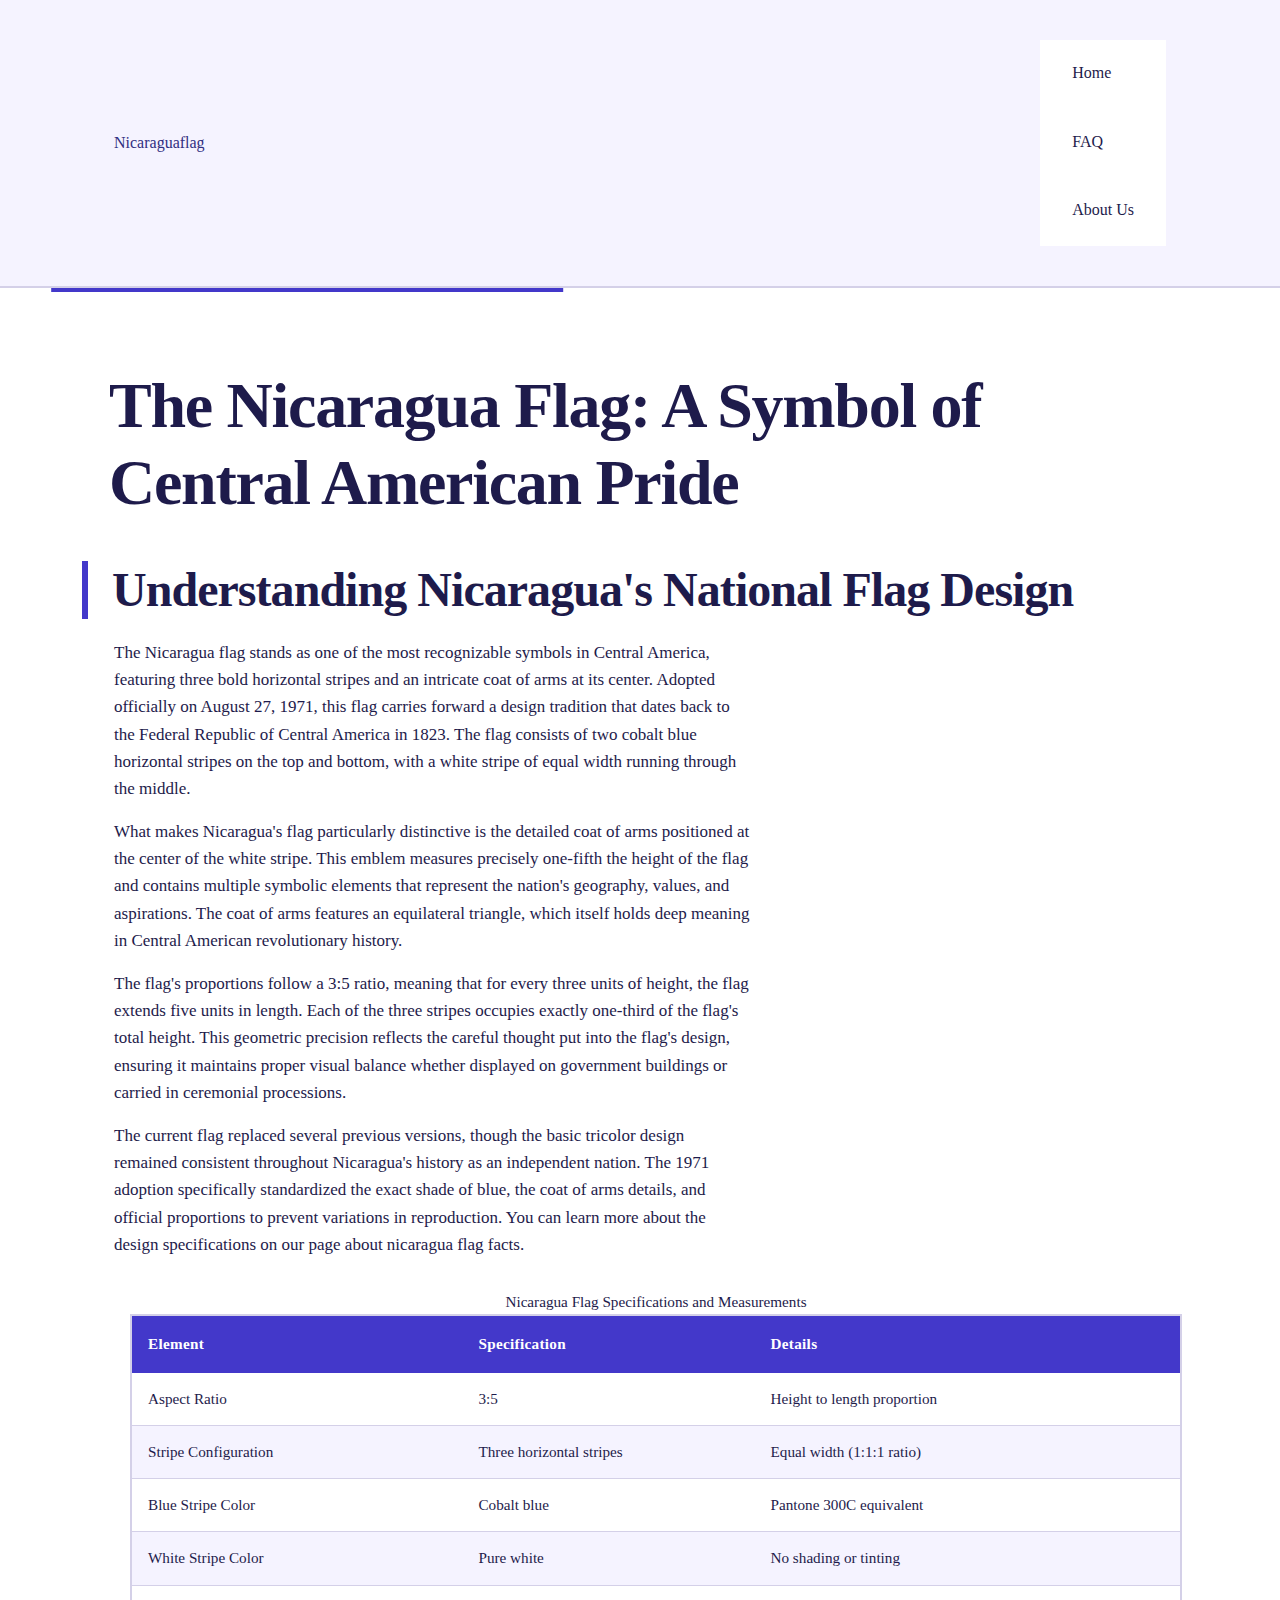
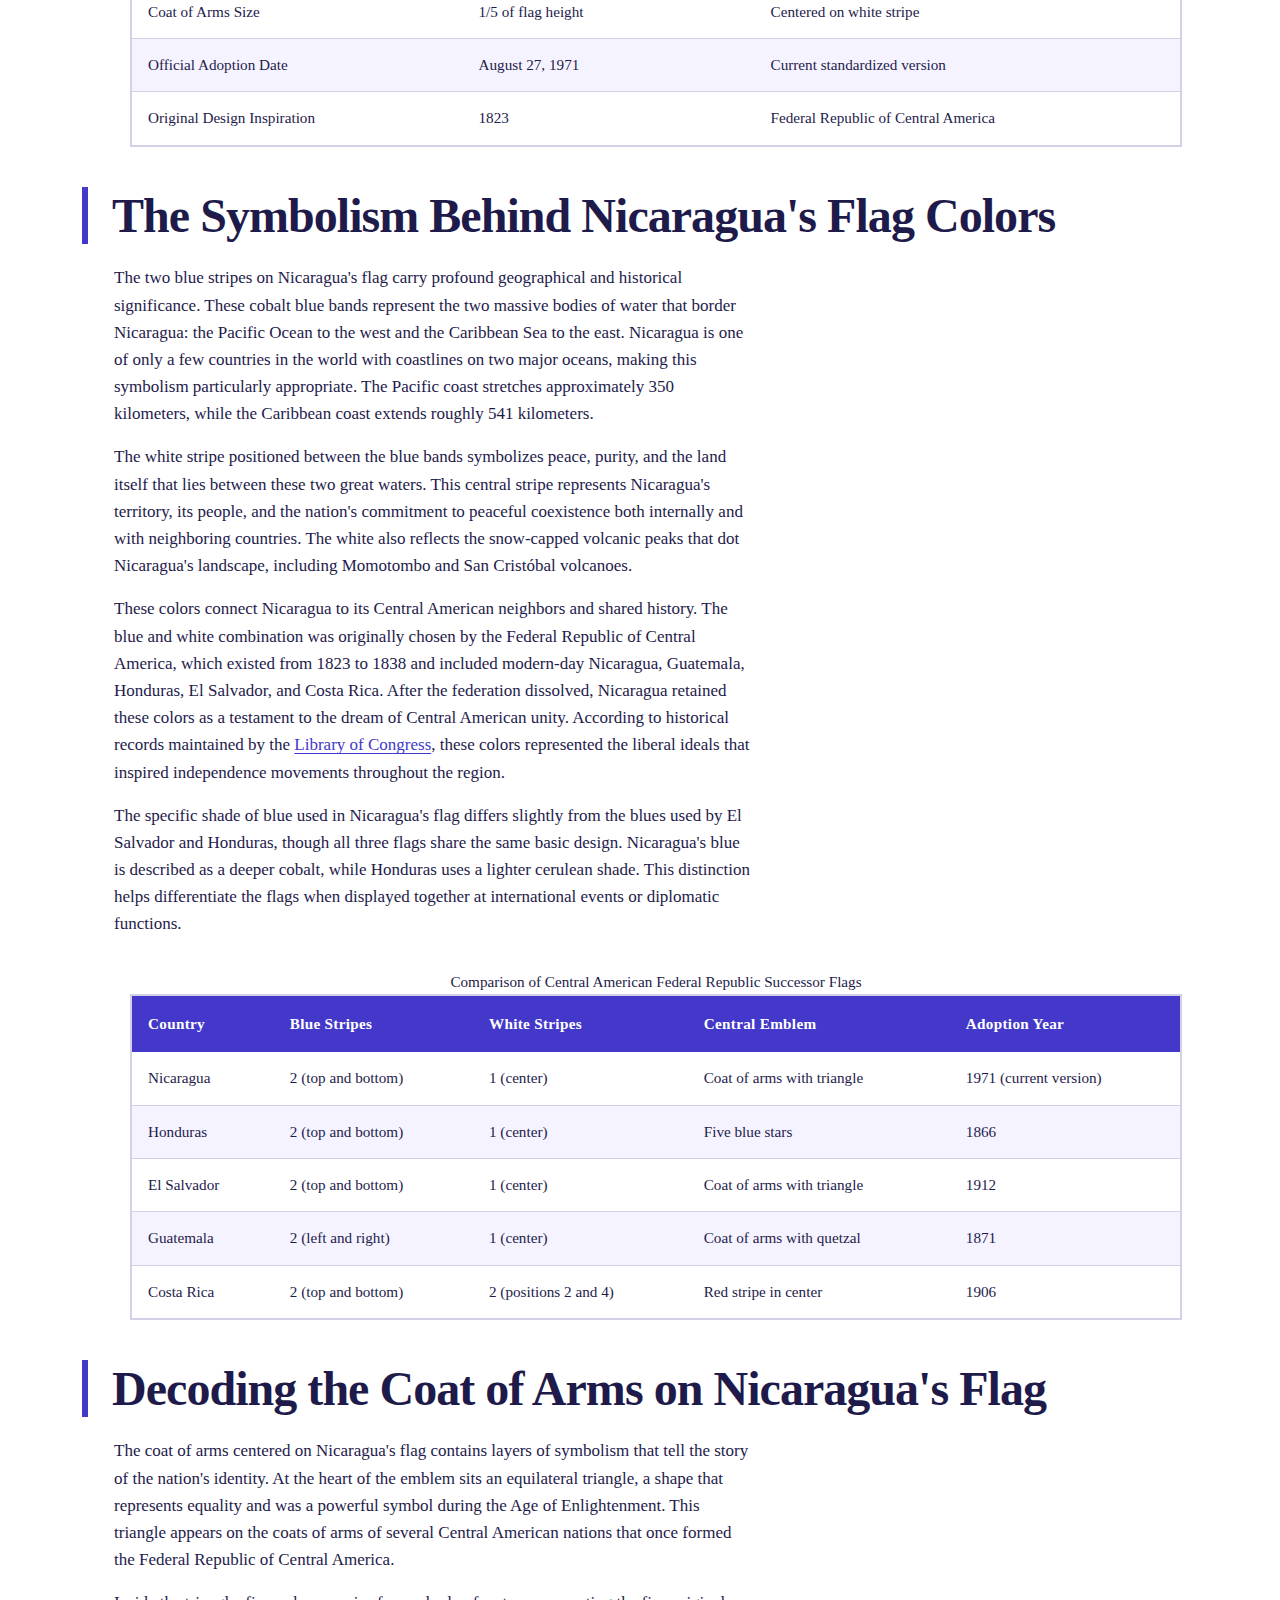
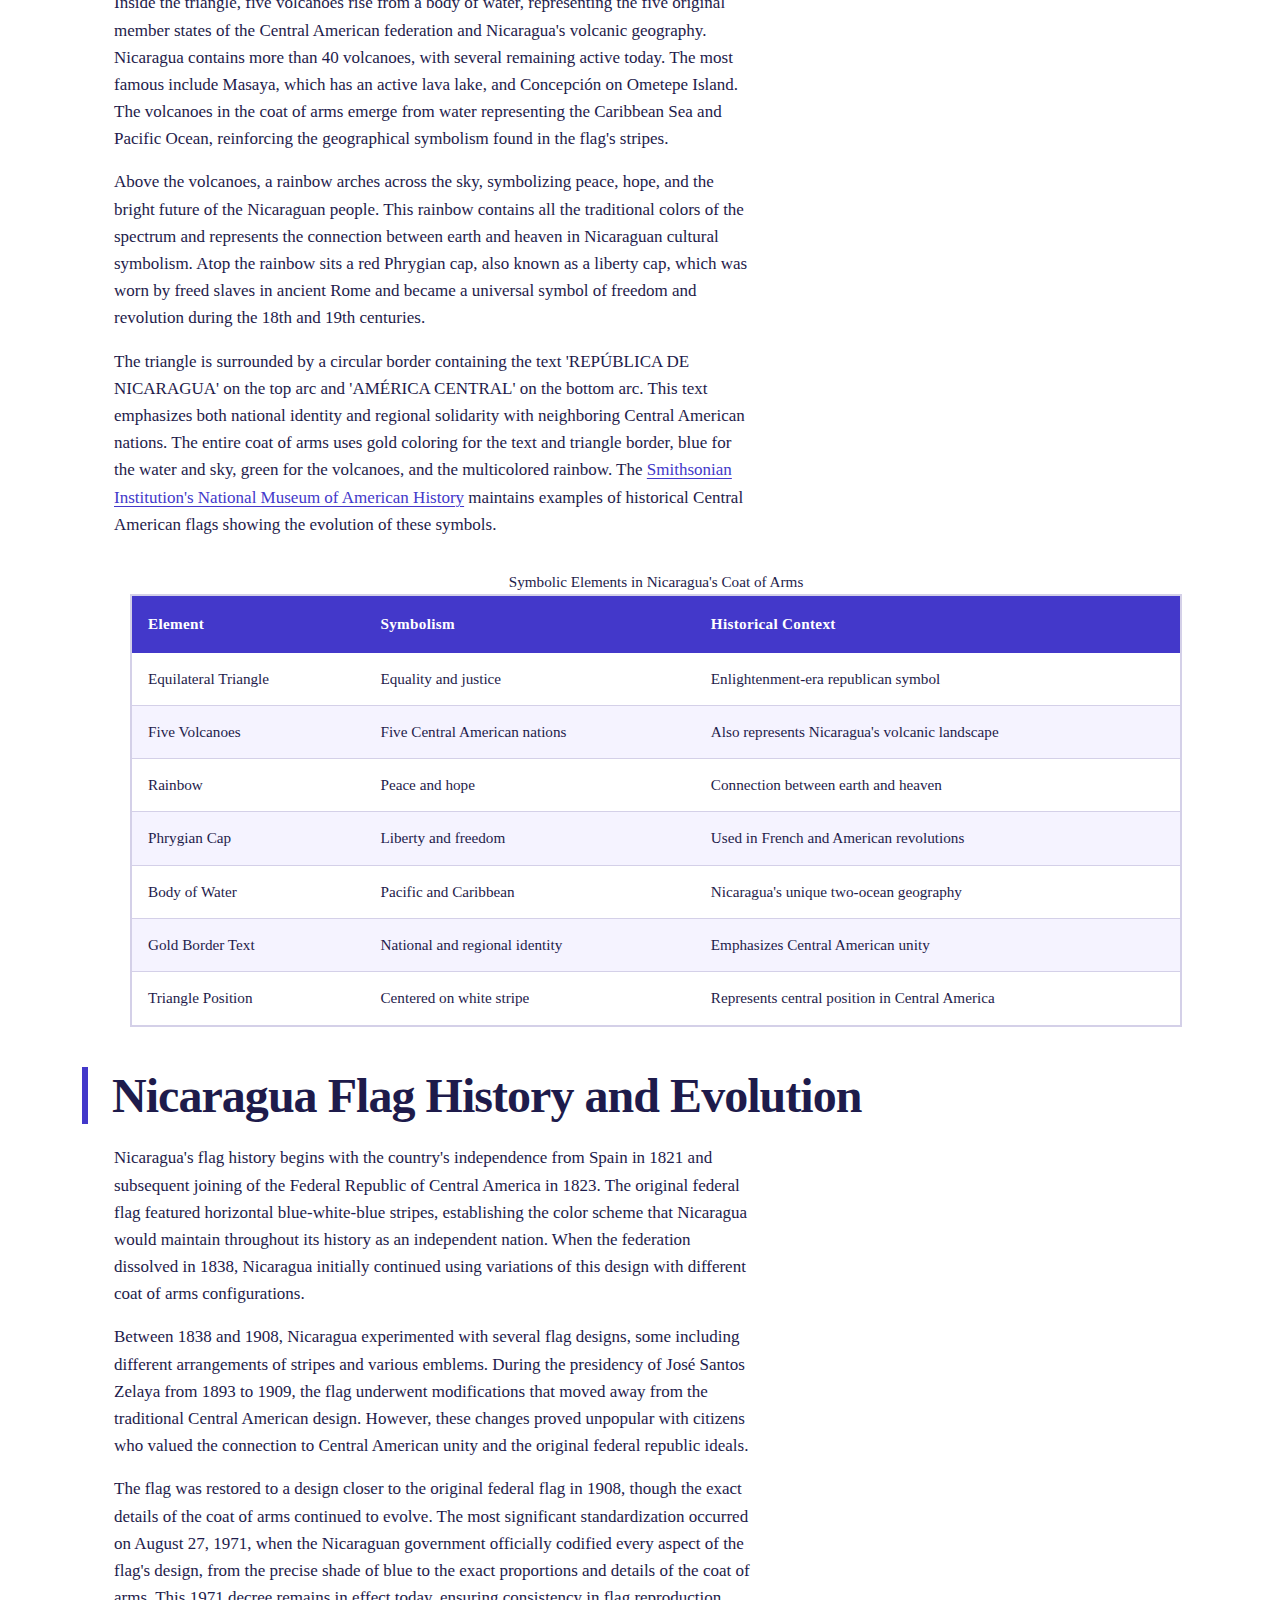
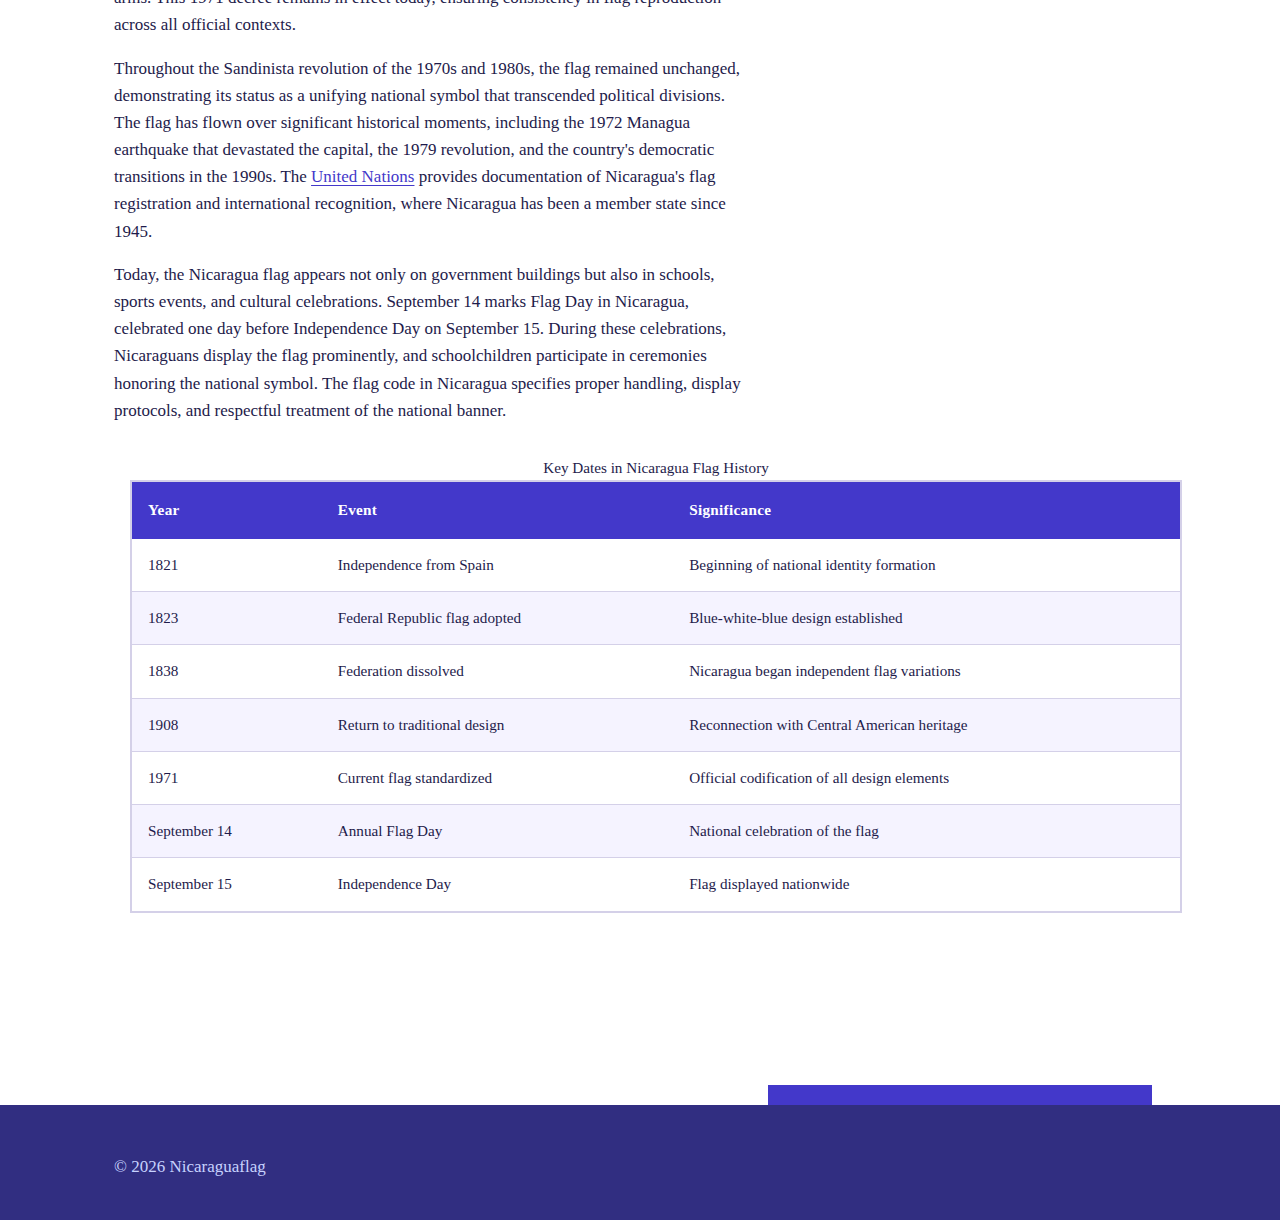
<file: index.html>
<!DOCTYPE html>
<html lang="en-US">
<head><script>if(location.hostname==="nicaraguaflag-xyz.pages.dev"){location.replace("https://nicaraguaflag.xyz"+location.pathname+location.search)}</script>
<meta charset="UTF-8">
<meta name="viewport" content="width=device-width, initial-scale=1.0">
<title>Nicaragua Flag: History, Meaning & Symbolism Explained</title>
<meta name="description" content="Discover the Nicaragua flag's rich history, blue and white colors, coat of arms symbolism, and connection to Central American heritage since 1971.">
<link rel="canonical" href="https://nicaraguaflag.xyz/">
<link rel="stylesheet" href="style.css">
<meta property="og:title" content="Nicaragua Flag: History, Meaning & Symbolism Explained">
<meta property="og:description" content="Discover the Nicaragua flag's rich history, blue and white colors, coat of arms symbolism, and connection to Central American heritage since 1971.">
<meta property="og:url" content="https://nicaraguaflag.xyz/">
<meta property="og:type" content="website">
<script type="application/ld+json">
{
  "@context": "https://schema.org",
  "@type": "Organization",
  "name": "Nicaraguaflag",
  "url": "https://nicaraguaflag.xyz"
}
</script>
</head>
<body>
<header class="site-header">
<div class="container">
<a href="/">Nicaraguaflag</a>
<nav class="site-nav">
<a href="/" class="active">Home</a>
<a href="/faq">FAQ</a>
<a href="/about-us">About Us</a>
</nav>
</div>
</header>
<main class="site-main">
<div class="container">
<h1>The Nicaragua Flag: A Symbol of Central American Pride</h1>
<section>
<h2>Understanding Nicaragua's National Flag Design</h2>
<p>The Nicaragua flag stands as one of the most recognizable symbols in Central America, featuring three bold horizontal stripes and an intricate coat of arms at its center. Adopted officially on August 27, 1971, this flag carries forward a design tradition that dates back to the Federal Republic of Central America in 1823. The flag consists of two cobalt blue horizontal stripes on the top and bottom, with a white stripe of equal width running through the middle.</p>
<p>What makes Nicaragua's flag particularly distinctive is the detailed coat of arms positioned at the center of the white stripe. This emblem measures precisely one-fifth the height of the flag and contains multiple symbolic elements that represent the nation's geography, values, and aspirations. The coat of arms features an equilateral triangle, which itself holds deep meaning in Central American revolutionary history.</p>
<p>The flag's proportions follow a 3:5 ratio, meaning that for every three units of height, the flag extends five units in length. Each of the three stripes occupies exactly one-third of the flag's total height. This geometric precision reflects the careful thought put into the flag's design, ensuring it maintains proper visual balance whether displayed on government buildings or carried in ceremonial processions.</p>
<p>The current flag replaced several previous versions, though the basic tricolor design remained consistent throughout Nicaragua's history as an independent nation. The 1971 adoption specifically standardized the exact shade of blue, the coat of arms details, and official proportions to prevent variations in reproduction. You can learn more about the design specifications on our page about nicaragua flag facts.</p>
<table>
<caption>Nicaragua Flag Specifications and Measurements</caption>
<thead>
<tr>
<th>Element</th>
<th>Specification</th>
<th>Details</th>
</tr>
</thead>
<tbody>
<tr>
<td>Aspect Ratio</td>
<td>3:5</td>
<td>Height to length proportion</td>
</tr>
<tr>
<td>Stripe Configuration</td>
<td>Three horizontal stripes</td>
<td>Equal width (1:1:1 ratio)</td>
</tr>
<tr>
<td>Blue Stripe Color</td>
<td>Cobalt blue</td>
<td>Pantone 300C equivalent</td>
</tr>
<tr>
<td>White Stripe Color</td>
<td>Pure white</td>
<td>No shading or tinting</td>
</tr>
<tr>
<td>Coat of Arms Size</td>
<td>1/5 of flag height</td>
<td>Centered on white stripe</td>
</tr>
<tr>
<td>Official Adoption Date</td>
<td>August 27, 1971</td>
<td>Current standardized version</td>
</tr>
<tr>
<td>Original Design Inspiration</td>
<td>1823</td>
<td>Federal Republic of Central America</td>
</tr>
</tbody>
</table>
</section>
<section>
<h2>The Symbolism Behind Nicaragua's Flag Colors</h2>
<p>The two blue stripes on Nicaragua's flag carry profound geographical and historical significance. These cobalt blue bands represent the two massive bodies of water that border Nicaragua: the Pacific Ocean to the west and the Caribbean Sea to the east. Nicaragua is one of only a few countries in the world with coastlines on two major oceans, making this symbolism particularly appropriate. The Pacific coast stretches approximately 350 kilometers, while the Caribbean coast extends roughly 541 kilometers.</p>
<p>The white stripe positioned between the blue bands symbolizes peace, purity, and the land itself that lies between these two great waters. This central stripe represents Nicaragua's territory, its people, and the nation's commitment to peaceful coexistence both internally and with neighboring countries. The white also reflects the snow-capped volcanic peaks that dot Nicaragua's landscape, including Momotombo and San Cristóbal volcanoes.</p>
<p>These colors connect Nicaragua to its Central American neighbors and shared history. The blue and white combination was originally chosen by the Federal Republic of Central America, which existed from 1823 to 1838 and included modern-day Nicaragua, Guatemala, Honduras, El Salvador, and Costa Rica. After the federation dissolved, Nicaragua retained these colors as a testament to the dream of Central American unity. According to historical records maintained by the <a href="https://www.loc.gov/collections/world-digital-library/" rel="noopener noreferrer" target="_blank">Library of Congress</a>, these colors represented the liberal ideals that inspired independence movements throughout the region.</p>
<p>The specific shade of blue used in Nicaragua's flag differs slightly from the blues used by El Salvador and Honduras, though all three flags share the same basic design. Nicaragua's blue is described as a deeper cobalt, while Honduras uses a lighter cerulean shade. This distinction helps differentiate the flags when displayed together at international events or diplomatic functions.</p>
<table>
<caption>Comparison of Central American Federal Republic Successor Flags</caption>
<thead>
<tr>
<th>Country</th>
<th>Blue Stripes</th>
<th>White Stripes</th>
<th>Central Emblem</th>
<th>Adoption Year</th>
</tr>
</thead>
<tbody>
<tr>
<td>Nicaragua</td>
<td>2 (top and bottom)</td>
<td>1 (center)</td>
<td>Coat of arms with triangle</td>
<td>1971 (current version)</td>
</tr>
<tr>
<td>Honduras</td>
<td>2 (top and bottom)</td>
<td>1 (center)</td>
<td>Five blue stars</td>
<td>1866</td>
</tr>
<tr>
<td>El Salvador</td>
<td>2 (top and bottom)</td>
<td>1 (center)</td>
<td>Coat of arms with triangle</td>
<td>1912</td>
</tr>
<tr>
<td>Guatemala</td>
<td>2 (left and right)</td>
<td>1 (center)</td>
<td>Coat of arms with quetzal</td>
<td>1871</td>
</tr>
<tr>
<td>Costa Rica</td>
<td>2 (top and bottom)</td>
<td>2 (positions 2 and 4)</td>
<td>Red stripe in center</td>
<td>1906</td>
</tr>
</tbody>
</table>
</section>
<section>
<h2>Decoding the Coat of Arms on Nicaragua's Flag</h2>
<p>The coat of arms centered on Nicaragua's flag contains layers of symbolism that tell the story of the nation's identity. At the heart of the emblem sits an equilateral triangle, a shape that represents equality and was a powerful symbol during the Age of Enlightenment. This triangle appears on the coats of arms of several Central American nations that once formed the Federal Republic of Central America.</p>
<p>Inside the triangle, five volcanoes rise from a body of water, representing the five original member states of the Central American federation and Nicaragua's volcanic geography. Nicaragua contains more than 40 volcanoes, with several remaining active today. The most famous include Masaya, which has an active lava lake, and Concepción on Ometepe Island. The volcanoes in the coat of arms emerge from water representing the Caribbean Sea and Pacific Ocean, reinforcing the geographical symbolism found in the flag's stripes.</p>
<p>Above the volcanoes, a rainbow arches across the sky, symbolizing peace, hope, and the bright future of the Nicaraguan people. This rainbow contains all the traditional colors of the spectrum and represents the connection between earth and heaven in Nicaraguan cultural symbolism. Atop the rainbow sits a red Phrygian cap, also known as a liberty cap, which was worn by freed slaves in ancient Rome and became a universal symbol of freedom and revolution during the 18th and 19th centuries.</p>
<p>The triangle is surrounded by a circular border containing the text 'REPÚBLICA DE NICARAGUA' on the top arc and 'AMÉRICA CENTRAL' on the bottom arc. This text emphasizes both national identity and regional solidarity with neighboring Central American nations. The entire coat of arms uses gold coloring for the text and triangle border, blue for the water and sky, green for the volcanoes, and the multicolored rainbow. The <a href="https://americanhistory.si.edu/" rel="noopener noreferrer" target="_blank">Smithsonian Institution's National Museum of American History</a> maintains examples of historical Central American flags showing the evolution of these symbols.</p>
<table>
<caption>Symbolic Elements in Nicaragua's Coat of Arms</caption>
<thead>
<tr>
<th>Element</th>
<th>Symbolism</th>
<th>Historical Context</th>
</tr>
</thead>
<tbody>
<tr>
<td>Equilateral Triangle</td>
<td>Equality and justice</td>
<td>Enlightenment-era republican symbol</td>
</tr>
<tr>
<td>Five Volcanoes</td>
<td>Five Central American nations</td>
<td>Also represents Nicaragua's volcanic landscape</td>
</tr>
<tr>
<td>Rainbow</td>
<td>Peace and hope</td>
<td>Connection between earth and heaven</td>
</tr>
<tr>
<td>Phrygian Cap</td>
<td>Liberty and freedom</td>
<td>Used in French and American revolutions</td>
</tr>
<tr>
<td>Body of Water</td>
<td>Pacific and Caribbean</td>
<td>Nicaragua's unique two-ocean geography</td>
</tr>
<tr>
<td>Gold Border Text</td>
<td>National and regional identity</td>
<td>Emphasizes Central American unity</td>
</tr>
<tr>
<td>Triangle Position</td>
<td>Centered on white stripe</td>
<td>Represents central position in Central America</td>
</tr>
</tbody>
</table>
</section>
<section>
<h2>Nicaragua Flag History and Evolution</h2>
<p>Nicaragua's flag history begins with the country's independence from Spain in 1821 and subsequent joining of the Federal Republic of Central America in 1823. The original federal flag featured horizontal blue-white-blue stripes, establishing the color scheme that Nicaragua would maintain throughout its history as an independent nation. When the federation dissolved in 1838, Nicaragua initially continued using variations of this design with different coat of arms configurations.</p>
<p>Between 1838 and 1908, Nicaragua experimented with several flag designs, some including different arrangements of stripes and various emblems. During the presidency of José Santos Zelaya from 1893 to 1909, the flag underwent modifications that moved away from the traditional Central American design. However, these changes proved unpopular with citizens who valued the connection to Central American unity and the original federal republic ideals.</p>
<p>The flag was restored to a design closer to the original federal flag in 1908, though the exact details of the coat of arms continued to evolve. The most significant standardization occurred on August 27, 1971, when the Nicaraguan government officially codified every aspect of the flag's design, from the precise shade of blue to the exact proportions and details of the coat of arms. This 1971 decree remains in effect today, ensuring consistency in flag reproduction across all official contexts.</p>
<p>Throughout the Sandinista revolution of the 1970s and 1980s, the flag remained unchanged, demonstrating its status as a unifying national symbol that transcended political divisions. The flag has flown over significant historical moments, including the 1972 Managua earthquake that devastated the capital, the 1979 revolution, and the country's democratic transitions in the 1990s. The <a href="https://www.un.org/en/member-states/index.html" rel="noopener noreferrer" target="_blank">United Nations</a> provides documentation of Nicaragua's flag registration and international recognition, where Nicaragua has been a member state since 1945.</p>
<p>Today, the Nicaragua flag appears not only on government buildings but also in schools, sports events, and cultural celebrations. September 14 marks Flag Day in Nicaragua, celebrated one day before Independence Day on September 15. During these celebrations, Nicaraguans display the flag prominently, and schoolchildren participate in ceremonies honoring the national symbol. The flag code in Nicaragua specifies proper handling, display protocols, and respectful treatment of the national banner.</p>
<table>
<caption>Key Dates in Nicaragua Flag History</caption>
<thead>
<tr>
<th>Year</th>
<th>Event</th>
<th>Significance</th>
</tr>
</thead>
<tbody>
<tr>
<td>1821</td>
<td>Independence from Spain</td>
<td>Beginning of national identity formation</td>
</tr>
<tr>
<td>1823</td>
<td>Federal Republic flag adopted</td>
<td>Blue-white-blue design established</td>
</tr>
<tr>
<td>1838</td>
<td>Federation dissolved</td>
<td>Nicaragua began independent flag variations</td>
</tr>
<tr>
<td>1908</td>
<td>Return to traditional design</td>
<td>Reconnection with Central American heritage</td>
</tr>
<tr>
<td>1971</td>
<td>Current flag standardized</td>
<td>Official codification of all design elements</td>
</tr>
<tr>
<td>September 14</td>
<td>Annual Flag Day</td>
<td>National celebration of the flag</td>
</tr>
<tr>
<td>September 15</td>
<td>Independence Day</td>
<td>Flag displayed nationwide</td>
</tr>
</tbody>
</table>
</section>
</div>
</main>
<footer class="site-footer">
<div class="container">
<p>&copy; 2026 Nicaraguaflag</p>
</div>
</footer>
</body>
</html>
</file>
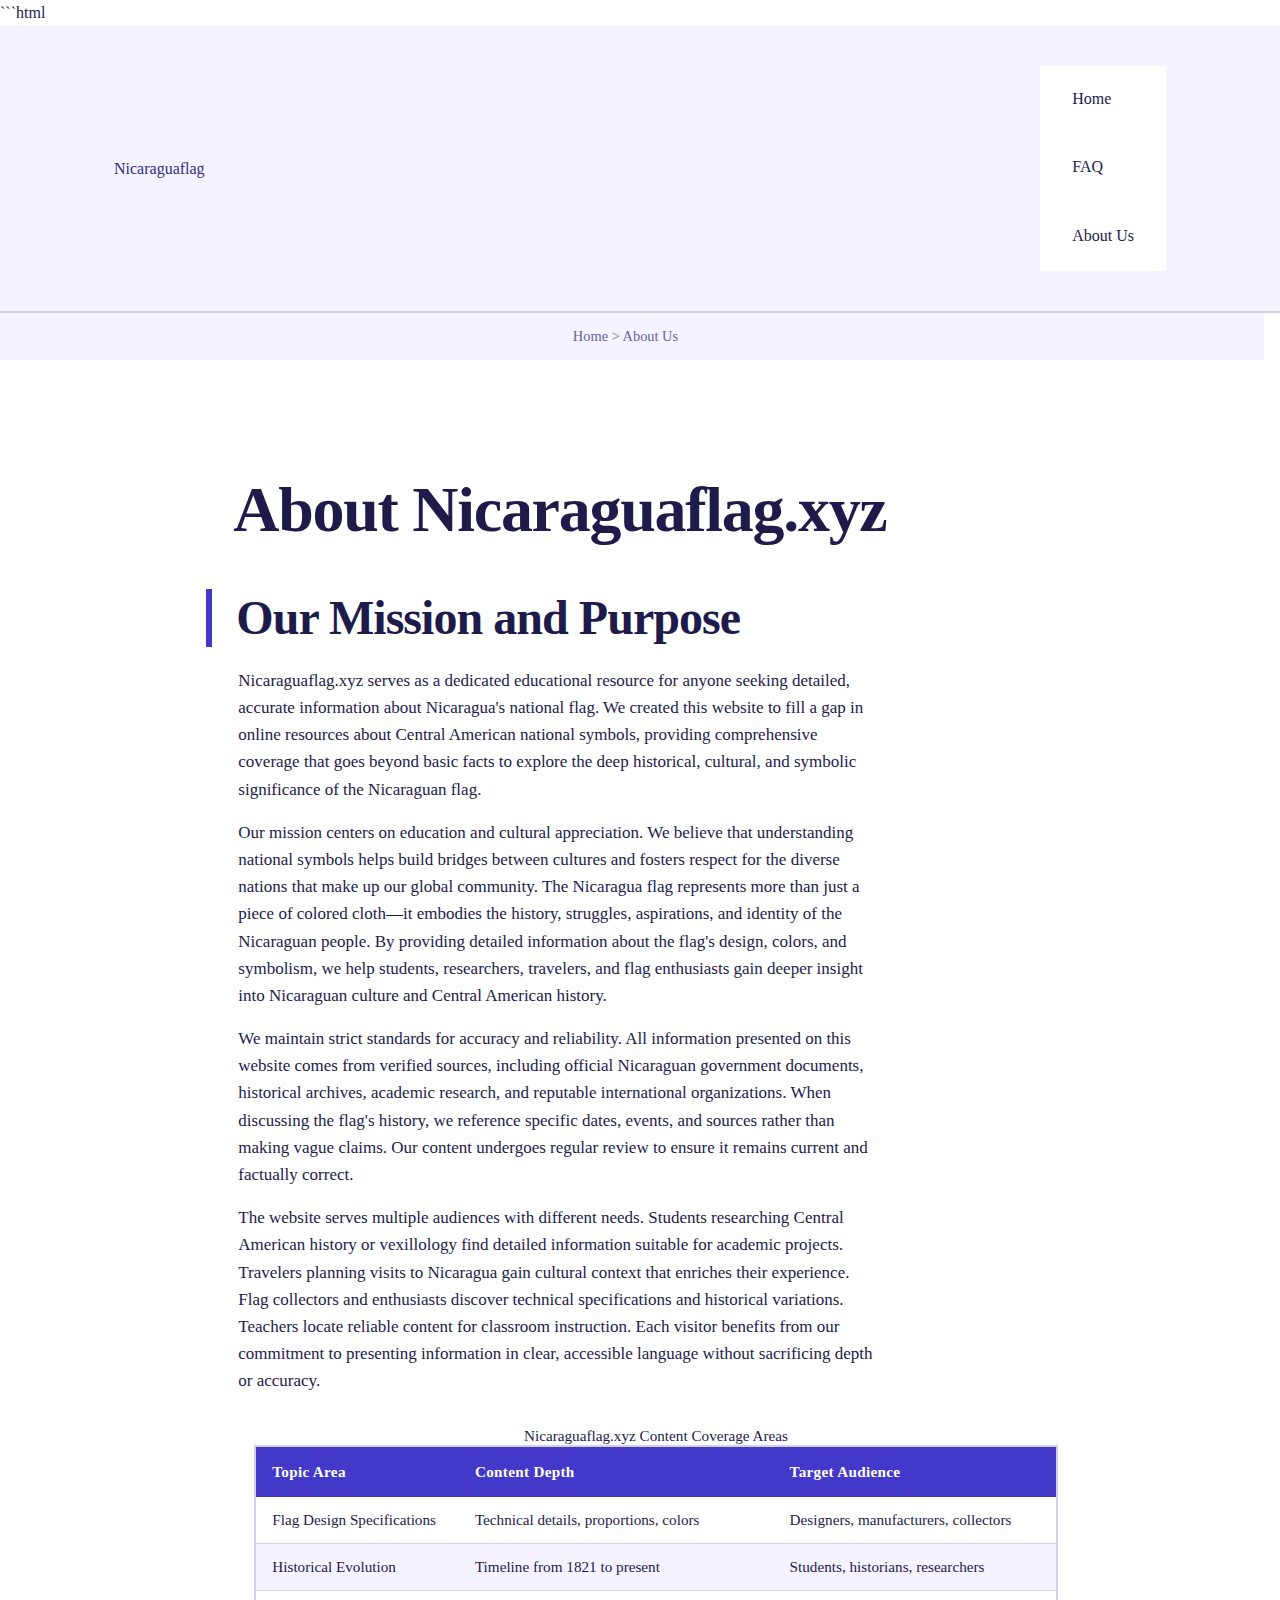
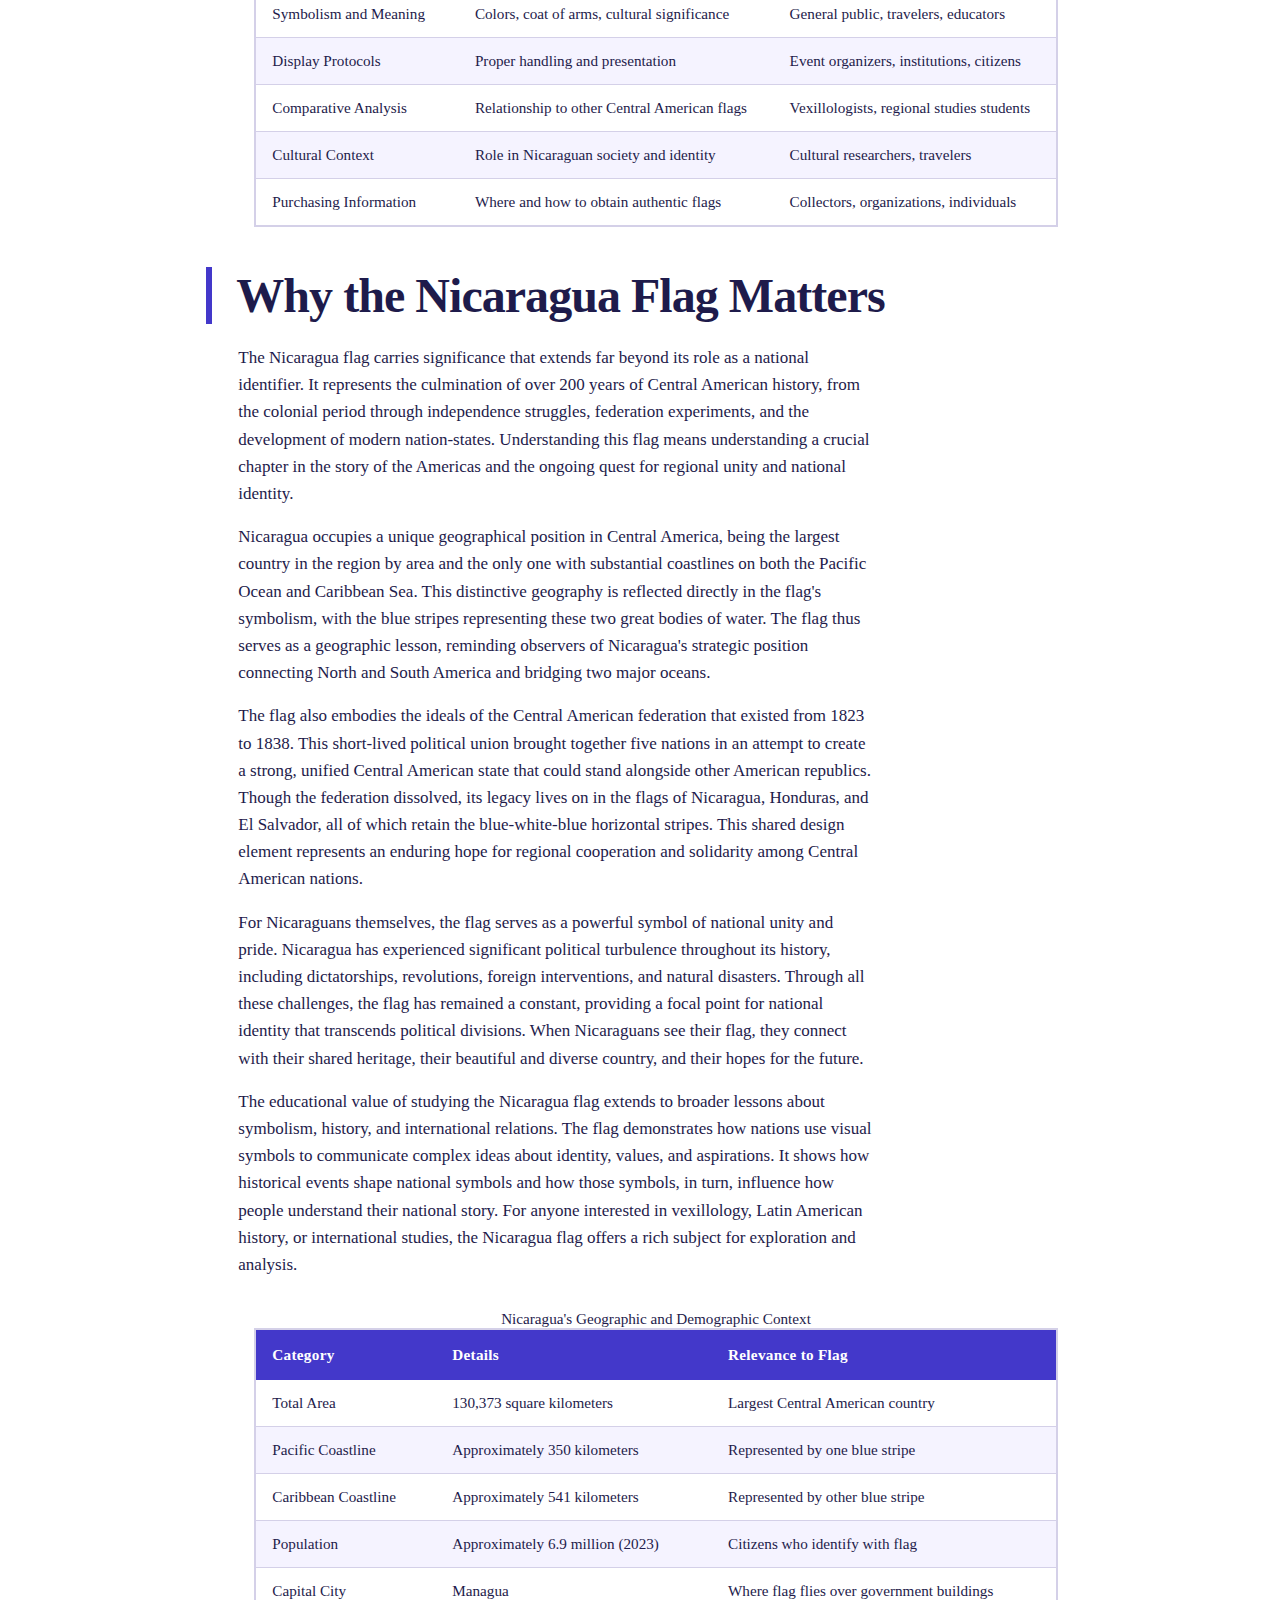
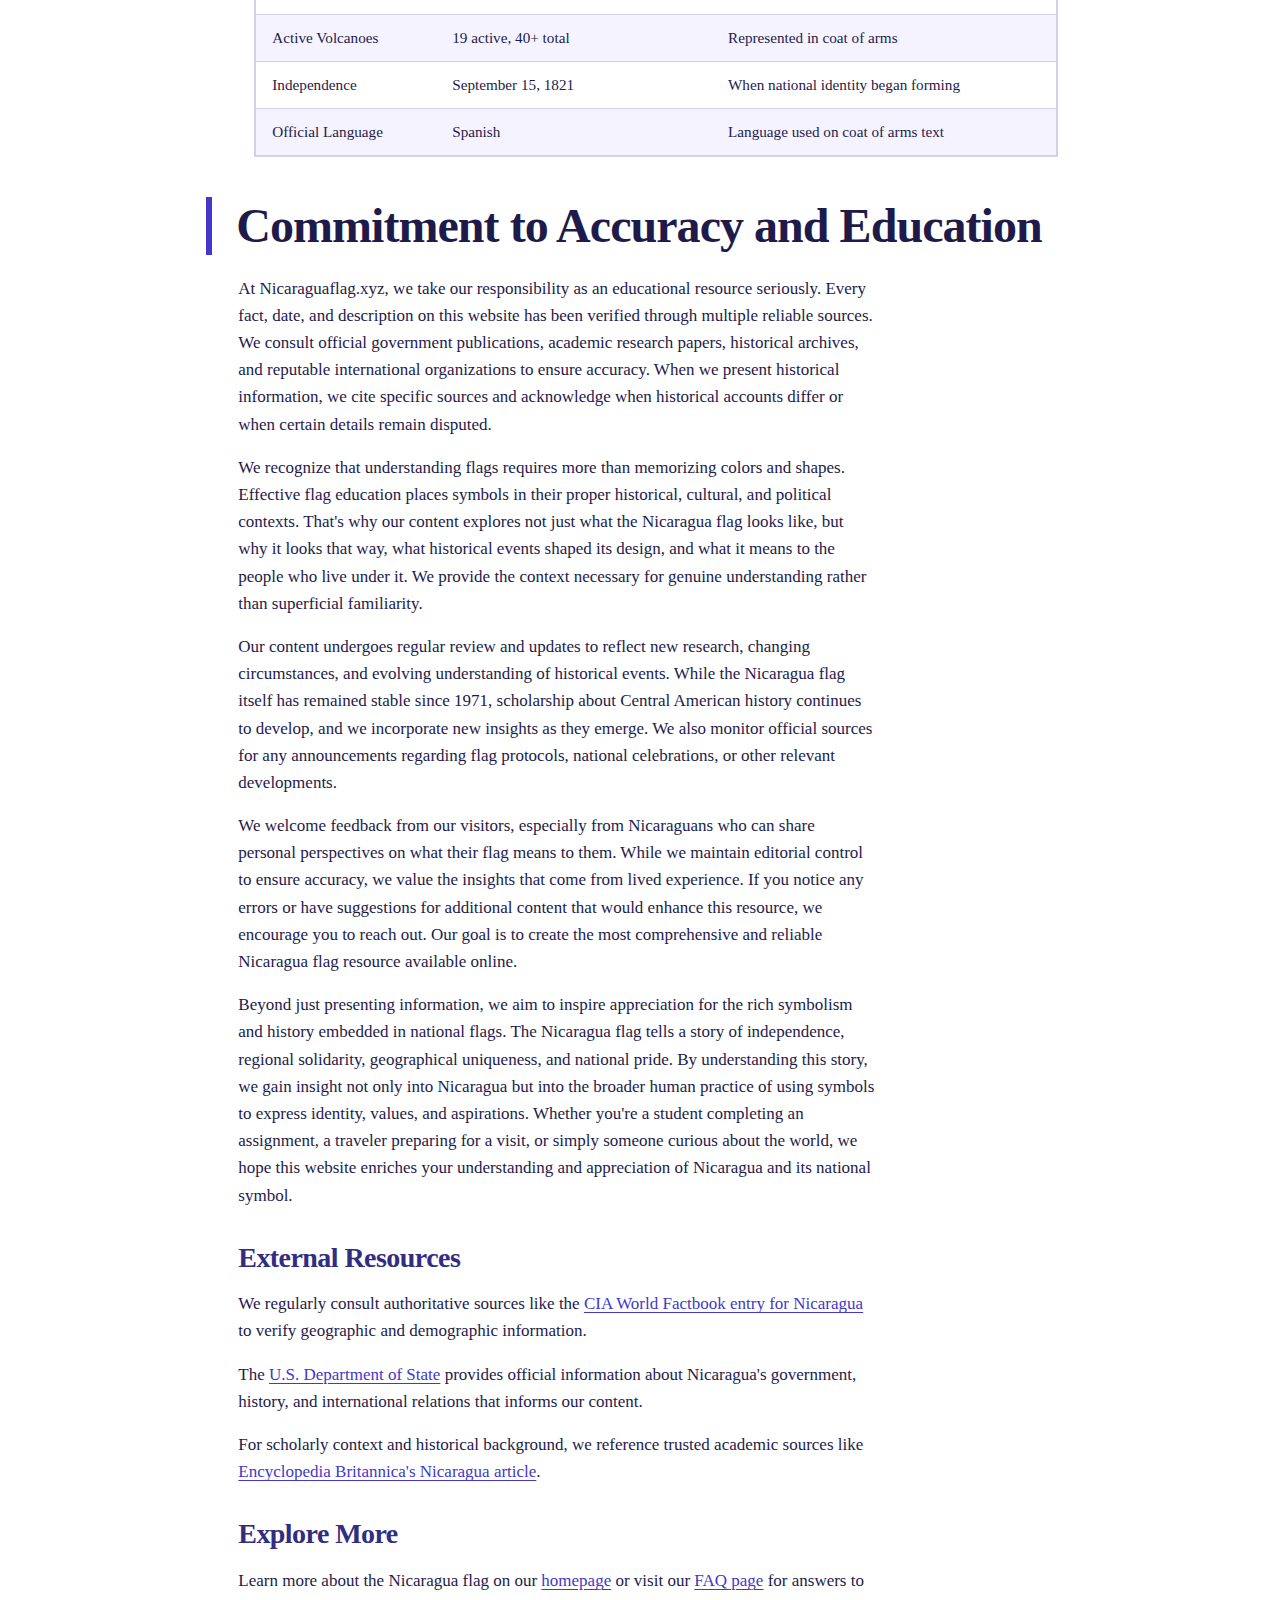
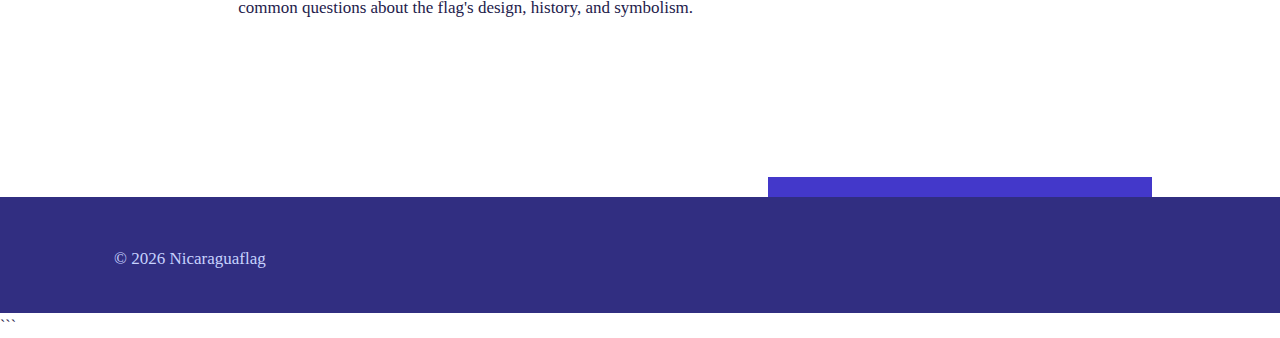
<file: about-us.html>
```html
<!DOCTYPE html>
<html lang="en-US">
<head><script>if(location.hostname==="nicaraguaflag-xyz.pages.dev"){location.replace("https://nicaraguaflag.xyz"+location.pathname+location.search)}</script>
<meta charset="UTF-8">
<meta name="viewport" content="width=device-width, initial-scale=1.0">
<title>About Nicaraguaflag.xyz - Your Nicaragua Flag Resource</title>
<meta name="description" content="Learn about Nicaraguaflag.xyz, a comprehensive educational resource dedicated to the history, symbolism, and significance of Nicaragua's national flag.">
<link rel="canonical" href="https://nicaraguaflag.xyz/about-us">
<link rel="stylesheet" href="style.css">
</head>
<body>
<header class="site-header">
<div class="container">
<a href="/">Nicaraguaflag</a>
<nav class="site-nav">
<a href="/">Home</a>
<a href="/faq">FAQ</a>
<a href="/about-us" class="active">About Us</a>
</nav>
</div>
</header>

<nav class="breadcrumbs">
<div class="container">
<a href="/">Home</a> &gt; About Us
</div>
</nav>

<main class="site-main">
<div class="container">
<h1>About Nicaraguaflag.xyz</h1>

<section>
<h2>Our Mission and Purpose</h2>
<p>Nicaraguaflag.xyz serves as a dedicated educational resource for anyone seeking detailed, accurate information about Nicaragua's national flag. We created this website to fill a gap in online resources about Central American national symbols, providing comprehensive coverage that goes beyond basic facts to explore the deep historical, cultural, and symbolic significance of the Nicaraguan flag.</p>
<p>Our mission centers on education and cultural appreciation. We believe that understanding national symbols helps build bridges between cultures and fosters respect for the diverse nations that make up our global community. The Nicaragua flag represents more than just a piece of colored cloth—it embodies the history, struggles, aspirations, and identity of the Nicaraguan people. By providing detailed information about the flag's design, colors, and symbolism, we help students, researchers, travelers, and flag enthusiasts gain deeper insight into Nicaraguan culture and Central American history.</p>
<p>We maintain strict standards for accuracy and reliability. All information presented on this website comes from verified sources, including official Nicaraguan government documents, historical archives, academic research, and reputable international organizations. When discussing the flag's history, we reference specific dates, events, and sources rather than making vague claims. Our content undergoes regular review to ensure it remains current and factually correct.</p>
<p>The website serves multiple audiences with different needs. Students researching Central American history or vexillology find detailed information suitable for academic projects. Travelers planning visits to Nicaragua gain cultural context that enriches their experience. Flag collectors and enthusiasts discover technical specifications and historical variations. Teachers locate reliable content for classroom instruction. Each visitor benefits from our commitment to presenting information in clear, accessible language without sacrificing depth or accuracy.</p>

<table>
<caption>Nicaraguaflag.xyz Content Coverage Areas</caption>
<thead>
<tr>
<th>Topic Area</th>
<th>Content Depth</th>
<th>Target Audience</th>
</tr>
</thead>
<tbody>
<tr>
<td>Flag Design Specifications</td>
<td>Technical details, proportions, colors</td>
<td>Designers, manufacturers, collectors</td>
</tr>
<tr>
<td>Historical Evolution</td>
<td>Timeline from 1821 to present</td>
<td>Students, historians, researchers</td>
</tr>
<tr>
<td>Symbolism and Meaning</td>
<td>Colors, coat of arms, cultural significance</td>
<td>General public, travelers, educators</td>
</tr>
<tr>
<td>Display Protocols</td>
<td>Proper handling and presentation</td>
<td>Event organizers, institutions, citizens</td>
</tr>
<tr>
<td>Comparative Analysis</td>
<td>Relationship to other Central American flags</td>
<td>Vexillologists, regional studies students</td>
</tr>
<tr>
<td>Cultural Context</td>
<td>Role in Nicaraguan society and identity</td>
<td>Cultural researchers, travelers</td>
</tr>
<tr>
<td>Purchasing Information</td>
<td>Where and how to obtain authentic flags</td>
<td>Collectors, organizations, individuals</td>
</tr>
</tbody>
</table>
</section>

<section>
<h2>Why the Nicaragua Flag Matters</h2>
<p>The Nicaragua flag carries significance that extends far beyond its role as a national identifier. It represents the culmination of over 200 years of Central American history, from the colonial period through independence struggles, federation experiments, and the development of modern nation-states. Understanding this flag means understanding a crucial chapter in the story of the Americas and the ongoing quest for regional unity and national identity.</p>
<p>Nicaragua occupies a unique geographical position in Central America, being the largest country in the region by area and the only one with substantial coastlines on both the Pacific Ocean and Caribbean Sea. This distinctive geography is reflected directly in the flag's symbolism, with the blue stripes representing these two great bodies of water. The flag thus serves as a geographic lesson, reminding observers of Nicaragua's strategic position connecting North and South America and bridging two major oceans.</p>
<p>The flag also embodies the ideals of the Central American federation that existed from 1823 to 1838. This short-lived political union brought together five nations in an attempt to create a strong, unified Central American state that could stand alongside other American republics. Though the federation dissolved, its legacy lives on in the flags of Nicaragua, Honduras, and El Salvador, all of which retain the blue-white-blue horizontal stripes. This shared design element represents an enduring hope for regional cooperation and solidarity among Central American nations.</p>
<p>For Nicaraguans themselves, the flag serves as a powerful symbol of national unity and pride. Nicaragua has experienced significant political turbulence throughout its history, including dictatorships, revolutions, foreign interventions, and natural disasters. Through all these challenges, the flag has remained a constant, providing a focal point for national identity that transcends political divisions. When Nicaraguans see their flag, they connect with their shared heritage, their beautiful and diverse country, and their hopes for the future.</p>
<p>The educational value of studying the Nicaragua flag extends to broader lessons about symbolism, history, and international relations. The flag demonstrates how nations use visual symbols to communicate complex ideas about identity, values, and aspirations. It shows how historical events shape national symbols and how those symbols, in turn, influence how people understand their national story. For anyone interested in vexillology, Latin American history, or international studies, the Nicaragua flag offers a rich subject for exploration and analysis.</p>

<table>
<caption>Nicaragua's Geographic and Demographic Context</caption>
<thead>
<tr>
<th>Category</th>
<th>Details</th>
<th>Relevance to Flag</th>
</tr>
</thead>
<tbody>
<tr>
<td>Total Area</td>
<td>130,373 square kilometers</td>
<td>Largest Central American country</td>
</tr>
<tr>
<td>Pacific Coastline</td>
<td>Approximately 350 kilometers</td>
<td>Represented by one blue stripe</td>
</tr>
<tr>
<td>Caribbean Coastline</td>
<td>Approximately 541 kilometers</td>
<td>Represented by other blue stripe</td>
</tr>
<tr>
<td>Population</td>
<td>Approximately 6.9 million (2023)</td>
<td>Citizens who identify with flag</td>
</tr>
<tr>
<td>Capital City</td>
<td>Managua</td>
<td>Where flag flies over government buildings</td>
</tr>
<tr>
<td>Active Volcanoes</td>
<td>19 active, 40+ total</td>
<td>Represented in coat of arms</td>
</tr>
<tr>
<td>Independence</td>
<td>September 15, 1821</td>
<td>When national identity began forming</td>
</tr>
<tr>
<td>Official Language</td>
<td>Spanish</td>
<td>Language used on coat of arms text</td>
</tr>
</tbody>
</table>
</section>

<section>
<h2>Commitment to Accuracy and Education</h2>
<p>At Nicaraguaflag.xyz, we take our responsibility as an educational resource seriously. Every fact, date, and description on this website has been verified through multiple reliable sources. We consult official government publications, academic research papers, historical archives, and reputable international organizations to ensure accuracy. When we present historical information, we cite specific sources and acknowledge when historical accounts differ or when certain details remain disputed.</p>
<p>We recognize that understanding flags requires more than memorizing colors and shapes. Effective flag education places symbols in their proper historical, cultural, and political contexts. That's why our content explores not just what the Nicaragua flag looks like, but why it looks that way, what historical events shaped its design, and what it means to the people who live under it. We provide the context necessary for genuine understanding rather than superficial familiarity.</p>
<p>Our content undergoes regular review and updates to reflect new research, changing circumstances, and evolving understanding of historical events. While the Nicaragua flag itself has remained stable since 1971, scholarship about Central American history continues to develop, and we incorporate new insights as they emerge. We also monitor official sources for any announcements regarding flag protocols, national celebrations, or other relevant developments.</p>
<p>We welcome feedback from our visitors, especially from Nicaraguans who can share personal perspectives on what their flag means to them. While we maintain editorial control to ensure accuracy, we value the insights that come from lived experience. If you notice any errors or have suggestions for additional content that would enhance this resource, we encourage you to reach out. Our goal is to create the most comprehensive and reliable Nicaragua flag resource available online.</p>
<p>Beyond just presenting information, we aim to inspire appreciation for the rich symbolism and history embedded in national flags. The Nicaragua flag tells a story of independence, regional solidarity, geographical uniqueness, and national pride. By understanding this story, we gain insight not only into Nicaragua but into the broader human practice of using symbols to express identity, values, and aspirations. Whether you're a student completing an assignment, a traveler preparing for a visit, or simply someone curious about the world, we hope this website enriches your understanding and appreciation of Nicaragua and its national symbol.</p>
</section>

<section>
<h3>External Resources</h3>
<p>We regularly consult authoritative sources like the <a href="https://www.cia.gov/the-world-factbook/countries/nicaragua/" rel="nofollow noopener" target="_blank">CIA World Factbook entry for Nicaragua</a> to verify geographic and demographic information.</p>
<p>The <a href="https://www.state.gov/countries-areas/nicaragua/" rel="nofollow noopener" target="_blank">U.S. Department of State</a> provides official information about Nicaragua's government, history, and international relations that informs our content.</p>
<p>For scholarly context and historical background, we reference trusted academic sources like <a href="https://www.britannica.com/place/Nicaragua" rel="nofollow noopener" target="_blank">Encyclopedia Britannica's Nicaragua article</a>.</p>
</section>

<section>
<h3>Explore More</h3>
<p>Learn more about the Nicaragua flag on our <a href="/">homepage</a> or visit our <a href="/faq">FAQ page</a> for answers to common questions about the flag's design, history, and symbolism.</p>
</section>
</div>
</main>

<footer class="site-footer">
<div class="container">
<p>&copy; 2026 Nicaraguaflag</p>
</div>
</footer>

<script type="application/ld+json">
{
  "@context": "https://schema.org",
  "@type": "AboutPage",
  "name": "About Nicaraguaflag.xyz - Your Nicaragua Flag Resource",
  "description": "Learn about Nicaraguaflag.xyz, a comprehensive educational resource dedicated to the history, symbolism, and significance of Nicaragua's national flag.",
  "url": "https://nicaraguaflag.xyz/about-us",
  "mainEntity": {
    "@type": "Organization",
    "name": "Nicaraguaflag",
    "url": "https://nicaraguaflag.xyz"
  }
}
</script>

</body>
</html>
```
</file>
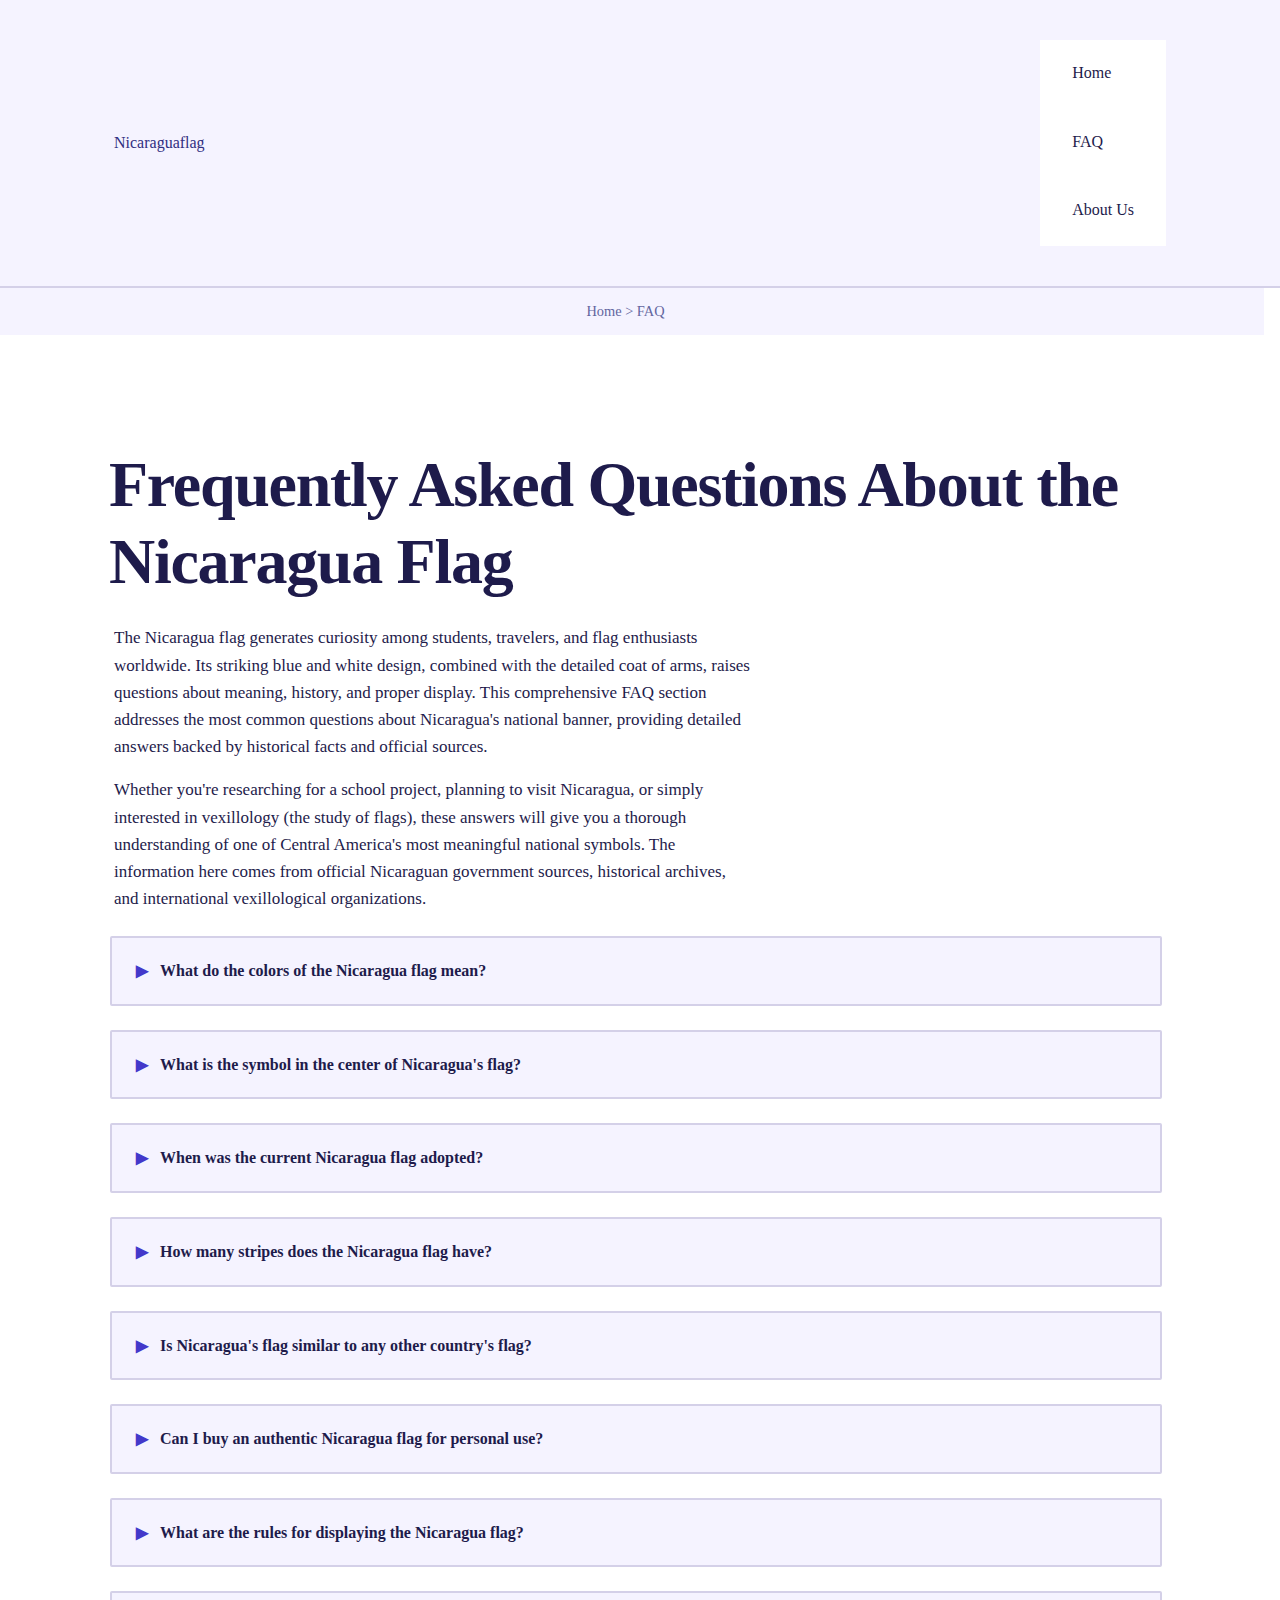
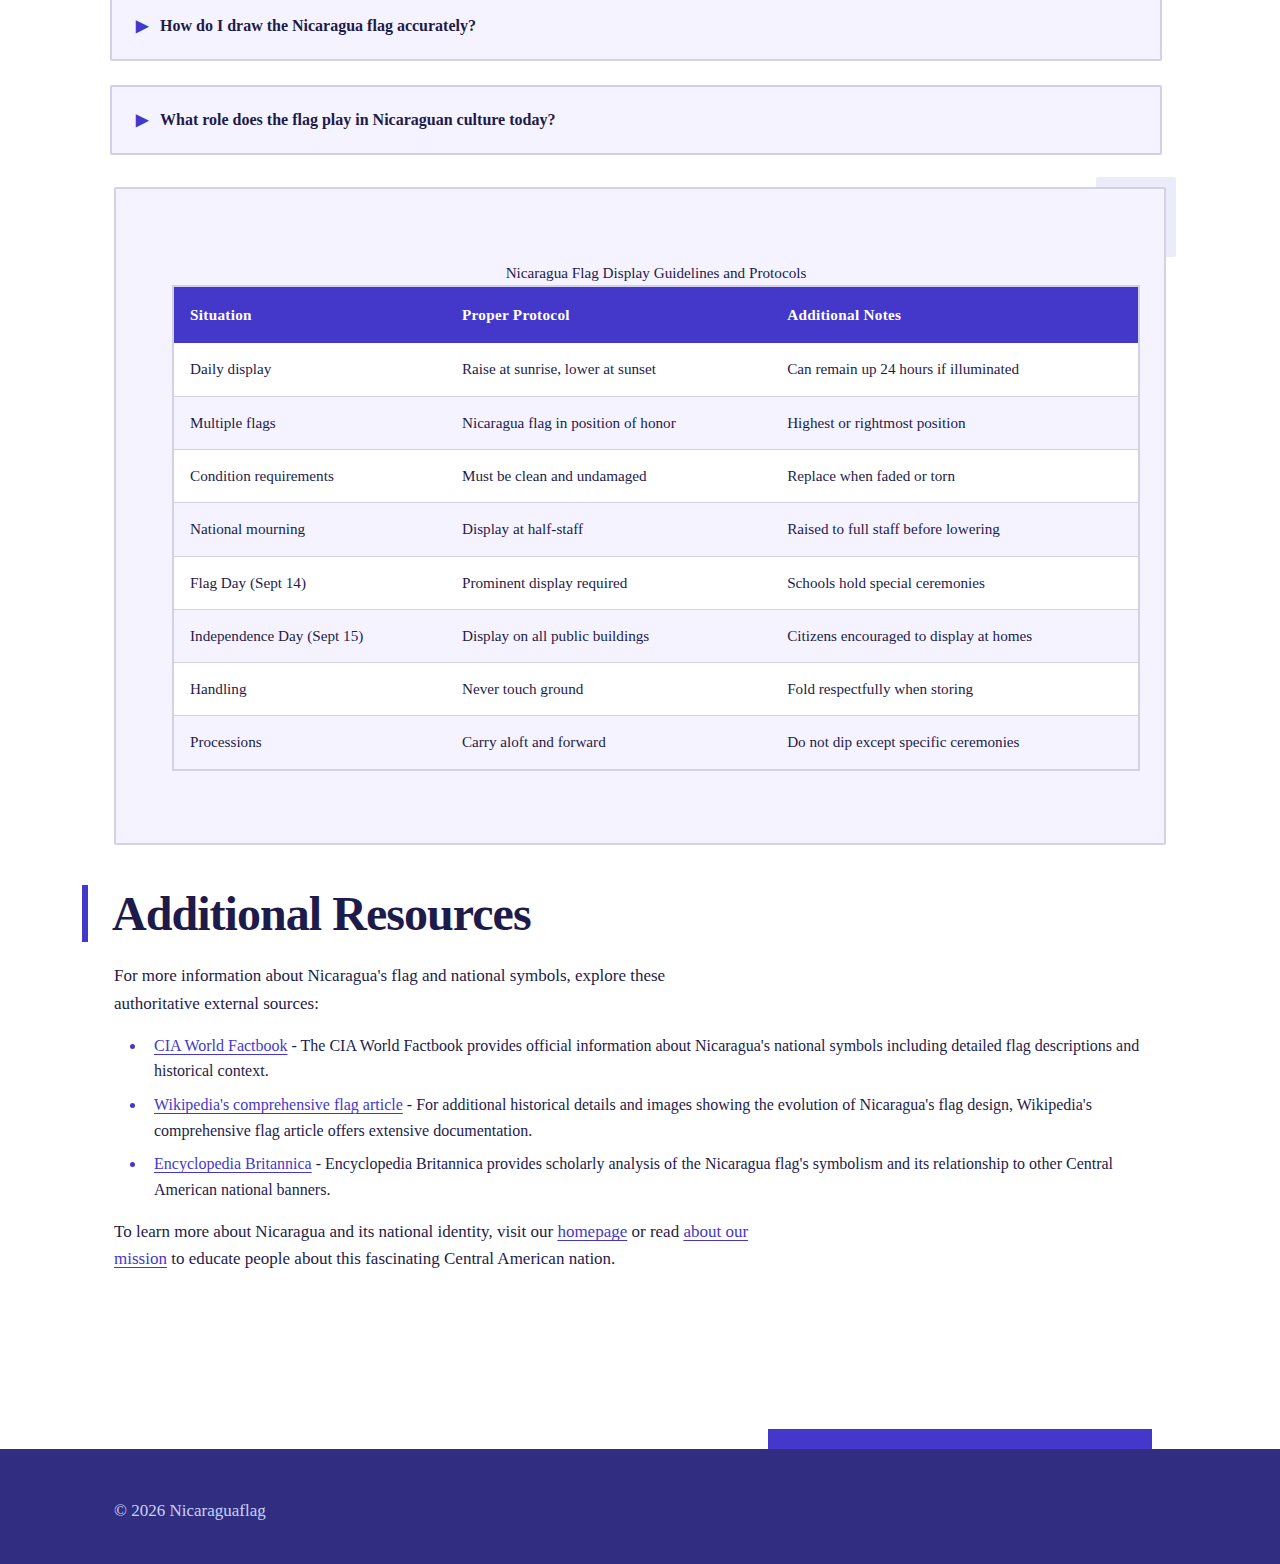
<file: faq.html>
<!DOCTYPE html>
<html lang="en-US">
<head>
<meta charset="UTF-8">
<meta name="viewport" content="width=device-width, initial-scale=1.0">
<title>Nicaragua Flag FAQ: Common Questions Answered</title>
<meta name="description" content="Get answers to frequently asked questions about the Nicaragua flag, including its colors, symbolism, history, and how it compares to other Central American flags.">
<link rel="canonical" href="https://nicaraguaflag.xyz/faq">
<link rel="stylesheet" href="style.css">
<script type="application/ld+json">
{
  "@context": "https://schema.org",
  "@type": "FAQPage",
  "mainEntity": [
    {
      "@type": "Question",
      "name": "What do the colors of the Nicaragua flag mean?",
      "acceptedAnswer": {
        "@type": "Answer",
        "text": "The blue stripes represent the Pacific Ocean and Caribbean Sea that border Nicaragua on opposite sides, making it one of the few nations with coastlines on two major bodies of water. The Pacific coast extends approximately 350 kilometers while the Caribbean coast stretches 541 kilometers. The white stripe symbolizes peace, purity, and the land between these two oceans. This color scheme originated with the Federal Republic of Central America in 1823, and Nicaragua has maintained it throughout its history to honor that shared heritage. The specific cobalt blue shade used today was standardized in 1971 to ensure consistent reproduction across all official flags."
      }
    },
    {
      "@type": "Question",
      "name": "What is the symbol in the center of Nicaragua's flag?",
      "acceptedAnswer": {
        "@type": "Answer",
        "text": "The center features Nicaragua's coat of arms, which contains an equilateral triangle symbolizing equality. Inside the triangle are five volcanoes rising from water, representing both the five original Central American federation states and Nicaragua's volcanic geography. Above the volcanoes sits a rainbow symbolizing peace and hope, topped by a red Phrygian cap representing liberty and freedom. The triangle is encircled by text reading 'REPÚBLICA DE NICARAGUA' on top and 'AMÉRICA CENTRAL' on the bottom. The entire emblem uses gold, blue, green, and rainbow colors, and measures exactly one-fifth the height of the flag. This coat of arms has been used since 1971 in its current standardized form."
      }
    },
    {
      "@type": "Question",
      "name": "When was the current Nicaragua flag adopted?",
      "acceptedAnswer": {
        "@type": "Answer",
        "text": "The current design of Nicaragua's flag was officially adopted on August 27, 1971. While the basic blue-white-blue horizontal stripe pattern dates back to 1823 when Nicaragua was part of the Federal Republic of Central America, and was restored in 1908 after brief modifications, the 1971 decree specifically standardized every detail. This included the exact shade of cobalt blue, the precise proportions of the coat of arms, and the specific elements within the triangle emblem. The 1971 standardization ensures that all official Nicaraguan flags maintain consistent appearance whether displayed domestically or internationally. This version has remained unchanged for over 50 years, making it one of the more stable flag designs in Central American history."
      }
    },
    {
      "@type": "Question",
      "name": "How many stripes does the Nicaragua flag have?",
      "acceptedAnswer": {
        "@type": "Answer",
        "text": "The Nicaragua flag has three horizontal stripes of equal width, arranged in a 1:1:1 ratio. Two cobalt blue stripes occupy the top and bottom positions, while a white stripe runs through the middle. Each stripe takes up exactly one-third of the flag's total height. The flag's overall proportions follow a 3:5 aspect ratio, meaning the height is three units while the length extends five units. This three-stripe design has been a consistent feature of Nicaragua's flag since the country joined the Federal Republic of Central America in 1823, though the exact shade of blue and other details have been refined over time."
      }
    },
    {
      "@type": "Question",
      "name": "Is Nicaragua's flag similar to any other country's flag?",
      "acceptedAnswer": {
        "@type": "Answer",
        "text": "Yes, Nicaragua's flag is very similar to the flags of El Salvador and Honduras, as all three were part of the former Federal Republic of Central America that existed from 1823 to 1838. All three countries use the horizontal blue-white-blue stripe pattern. The main differences lie in the central emblems and the exact shades of blue used. Nicaragua features a coat of arms with a triangle containing volcanoes, Honduras displays five blue stars representing the five Central American nations, and El Salvador uses a coat of arms similar to Nicaragua's but with different details. Guatemala's flag also shares Central American heritage but uses vertical stripes instead of horizontal ones. Costa Rica diverged more significantly by adding a red stripe. These similarities honor the shared dream of Central American unity."
      }
    },
    {
      "@type": "Question",
      "name": "Can I buy an authentic Nicaragua flag for personal use?",
      "acceptedAnswer": {
        "@type": "Answer",
        "text": "Yes, Nicaragua flags are widely available for purchase both within Nicaragua and internationally. Authentic flags should follow the official specifications established in 1971, including the 3:5 aspect ratio, equal-width horizontal stripes in cobalt blue and white, and the detailed coat of arms centered on the white stripe. You can find flags ranging from small handheld versions (typically 4x6 inches) to large institutional flags (5x8 feet or larger). When purchasing, look for flags made from durable materials like nylon or polyester for outdoor use, or cotton for indoor display. Reputable flag manufacturers and international retailers stock Nicaragua flags, and prices typically range from $8 for small flags to $50 or more for large, high-quality versions. For official government use, flags must meet exact specifications, but personal display flags can have some variation."
      }
    },
    {
      "@type": "Question",
      "name": "What are the rules for displaying the Nicaragua flag?",
      "acceptedAnswer": {
        "@type": "Answer",
        "text": "Nicaragua has specific protocols for flag display outlined in its flag code. The flag should be raised at sunrise and lowered at sunset, though it can remain displayed 24 hours if properly illuminated at night. When displayed with other flags, the Nicaragua flag should occupy the position of honor (typically the highest or rightmost position from the observer's perspective). The flag should never touch the ground, be used as clothing or decoration except in specific patriotic contexts, or be displayed in a damaged or faded condition. During national mourning periods, the flag flies at half-staff. On Flag Day (September 14) and Independence Day (September 15), the flag should be prominently displayed on homes, businesses, and public buildings. When carried in processions, the flag should be held aloft and never dipped except in specific military ceremonies."
      }
    },
    {
      "@type": "Question",
      "name": "How do I draw the Nicaragua flag accurately?",
      "acceptedAnswer": {
        "@type": "Answer",
        "text": "To draw the Nicaragua flag accurately, start by creating a rectangle with a 3:5 ratio (for example, 3 inches tall by 5 inches wide). Divide the rectangle into three equal horizontal sections, each occupying one-third of the height. Color the top and bottom sections cobalt blue and leave the middle section white. For the coat of arms, measure one-fifth of the flag's height and draw a circle of that diameter centered on the white stripe. Inside, draw an equilateral triangle, then add five small triangular volcanoes rising from a wavy water base. Above the volcanoes, sketch a rainbow arc, and place a small cap shape on top. Add a circular border around the triangle with the text 'REPÚBLICA DE NICARAGUA' curving along the top and 'AMÉRICA CENTRAL' along the bottom. Use gold for the text and triangle border, blue for water, green for volcanoes, and traditional rainbow colors for the arc. The key is maintaining proper proportions and centering the emblem precisely."
      }
    },
    {
      "@type": "Question",
      "name": "What role does the flag play in Nicaraguan culture today?",
      "acceptedAnswer": {
        "@type": "Answer",
        "text": "The Nicaragua flag serves as a powerful unifying symbol across the country's diverse regions and communities. It appears prominently in educational settings, where schoolchildren learn about its symbolism and participate in flag ceremonies. During national holidays, particularly Independence Day on September 15, Nicaraguans display the flag on homes, vehicles, and businesses throughout the country. The flag features prominently in sporting events, especially when national teams compete internationally in soccer, baseball, and boxing. Cultural festivals and parades incorporate the flag in decorations and performances. The flag also plays a role in civic identity, appearing on government documents, currency, and official seals. For Nicaraguans living abroad, the flag represents connection to their homeland and is displayed during cultural celebrations and community gatherings. The flag transcends political divisions, serving as a symbol that all Nicaraguans can rally around regardless of their personal beliefs or regional origins."
      }
    }
  ]
}
</script>
</head>
<body>
<header class="site-header">
<div class="container">
<a href="/">Nicaraguaflag</a>
<nav class="site-nav">
<a href="/">Home</a>
<a href="/faq" class="active">FAQ</a>
<a href="/about-us">About Us</a>
</nav>
</div>
</header>
<nav class="breadcrumbs">
<div class="container">
<a href="/">Home</a> &gt; FAQ
</div>
</nav>
<main class="site-main">
<div class="container">
<h1>Frequently Asked Questions About the Nicaragua Flag</h1>
<p>The Nicaragua flag generates curiosity among students, travelers, and flag enthusiasts worldwide. Its striking blue and white design, combined with the detailed coat of arms, raises questions about meaning, history, and proper display. This comprehensive FAQ section addresses the most common questions about Nicaragua's national banner, providing detailed answers backed by historical facts and official sources.</p>
<p>Whether you're researching for a school project, planning to visit Nicaragua, or simply interested in vexillology (the study of flags), these answers will give you a thorough understanding of one of Central America's most meaningful national symbols. The information here comes from official Nicaraguan government sources, historical archives, and international vexillological organizations.</p>

<details>
<summary>What do the colors of the Nicaragua flag mean?</summary>
<p>The blue stripes represent the Pacific Ocean and Caribbean Sea that border Nicaragua on opposite sides, making it one of the few nations with coastlines on two major bodies of water. The Pacific coast extends approximately 350 kilometers while the Caribbean coast stretches 541 kilometers. The white stripe symbolizes peace, purity, and the land between these two oceans. This color scheme originated with the Federal Republic of Central America in 1823, and Nicaragua has maintained it throughout its history to honor that shared heritage. The specific cobalt blue shade used today was standardized in 1971 to ensure consistent reproduction across all official flags.</p>
</details>

<details>
<summary>What is the symbol in the center of Nicaragua's flag?</summary>
<p>The center features Nicaragua's coat of arms, which contains an equilateral triangle symbolizing equality. Inside the triangle are five volcanoes rising from water, representing both the five original Central American federation states and Nicaragua's volcanic geography. Above the volcanoes sits a rainbow symbolizing peace and hope, topped by a red Phrygian cap representing liberty and freedom. The triangle is encircled by text reading 'REPÚBLICA DE NICARAGUA' on top and 'AMÉRICA CENTRAL' on the bottom. The entire emblem uses gold, blue, green, and rainbow colors, and measures exactly one-fifth the height of the flag. This coat of arms has been used since 1971 in its current standardized form.</p>
</details>

<details>
<summary>When was the current Nicaragua flag adopted?</summary>
<p>The current design of Nicaragua's flag was officially adopted on August 27, 1971. While the basic blue-white-blue horizontal stripe pattern dates back to 1823 when Nicaragua was part of the Federal Republic of Central America, and was restored in 1908 after brief modifications, the 1971 decree specifically standardized every detail. This included the exact shade of cobalt blue, the precise proportions of the coat of arms, and the specific elements within the triangle emblem. The 1971 standardization ensures that all official Nicaraguan flags maintain consistent appearance whether displayed domestically or internationally. This version has remained unchanged for over 50 years, making it one of the more stable flag designs in Central American history.</p>
</details>

<details>
<summary>How many stripes does the Nicaragua flag have?</summary>
<p>The Nicaragua flag has three horizontal stripes of equal width, arranged in a 1:1:1 ratio. Two cobalt blue stripes occupy the top and bottom positions, while a white stripe runs through the middle. Each stripe takes up exactly one-third of the flag's total height. The flag's overall proportions follow a 3:5 aspect ratio, meaning the height is three units while the length extends five units. This three-stripe design has been a consistent feature of Nicaragua's flag since the country joined the Federal Republic of Central America in 1823, though the exact shade of blue and other details have been refined over time.</p>
</details>

<details>
<summary>Is Nicaragua's flag similar to any other country's flag?</summary>
<p>Yes, Nicaragua's flag is very similar to the flags of El Salvador and Honduras, as all three were part of the former Federal Republic of Central America that existed from 1823 to 1838. All three countries use the horizontal blue-white-blue stripe pattern. The main differences lie in the central emblems and the exact shades of blue used. Nicaragua features a coat of arms with a triangle containing volcanoes, Honduras displays five blue stars representing the five Central American nations, and El Salvador uses a coat of arms similar to Nicaragua's but with different details. Guatemala's flag also shares Central American heritage but uses vertical stripes instead of horizontal ones. Costa Rica diverged more significantly by adding a red stripe. These similarities honor the shared dream of Central American unity.</p>
</details>

<details>
<summary>Can I buy an authentic Nicaragua flag for personal use?</summary>
<p>Yes, Nicaragua flags are widely available for purchase both within Nicaragua and internationally. Authentic flags should follow the official specifications established in 1971, including the 3:5 aspect ratio, equal-width horizontal stripes in cobalt blue and white, and the detailed coat of arms centered on the white stripe. You can find flags ranging from small handheld versions (typically 4x6 inches) to large institutional flags (5x8 feet or larger). When purchasing, look for flags made from durable materials like nylon or polyester for outdoor use, or cotton for indoor display. Reputable flag manufacturers and international retailers stock Nicaragua flags, and prices typically range from $8 for small flags to $50 or more for large, high-quality versions. For official government use, flags must meet exact specifications, but personal display flags can have some variation.</p>
</details>

<details>
<summary>What are the rules for displaying the Nicaragua flag?</summary>
<p>Nicaragua has specific protocols for flag display outlined in its flag code. The flag should be raised at sunrise and lowered at sunset, though it can remain displayed 24 hours if properly illuminated at night. When displayed with other flags, the Nicaragua flag should occupy the position of honor (typically the highest or rightmost position from the observer's perspective). The flag should never touch the ground, be used as clothing or decoration except in specific patriotic contexts, or be displayed in a damaged or faded condition. During national mourning periods, the flag flies at half-staff. On Flag Day (September 14) and Independence Day (September 15), the flag should be prominently displayed on homes, businesses, and public buildings. When carried in processions, the flag should be held aloft and never dipped except in specific military ceremonies.</p>
</details>

<details>
<summary>How do I draw the Nicaragua flag accurately?</summary>
<p>To draw the Nicaragua flag accurately, start by creating a rectangle with a 3:5 ratio (for example, 3 inches tall by 5 inches wide). Divide the rectangle into three equal horizontal sections, each occupying one-third of the height. Color the top and bottom sections cobalt blue and leave the middle section white. For the coat of arms, measure one-fifth of the flag's height and draw a circle of that diameter centered on the white stripe. Inside, draw an equilateral triangle, then add five small triangular volcanoes rising from a wavy water base. Above the volcanoes, sketch a rainbow arc, and place a small cap shape on top. Add a circular border around the triangle with the text 'REPÚBLICA DE NICARAGUA' curving along the top and 'AMÉRICA CENTRAL' along the bottom. Use gold for the text and triangle border, blue for water, green for volcanoes, and traditional rainbow colors for the arc. The key is maintaining proper proportions and centering the emblem precisely.</p>
</details>

<details>
<summary>What role does the flag play in Nicaraguan culture today?</summary>
<p>The Nicaragua flag serves as a powerful unifying symbol across the country's diverse regions and communities. It appears prominently in educational settings, where schoolchildren learn about its symbolism and participate in flag ceremonies. During national holidays, particularly Independence Day on September 15, Nicaraguans display the flag on homes, vehicles, and businesses throughout the country. The flag features prominently in sporting events, especially when national teams compete internationally in soccer, baseball, and boxing. Cultural festivals and parades incorporate the flag in decorations and performances. The flag also plays a role in civic identity, appearing on government documents, currency, and official seals. For Nicaraguans living abroad, the flag represents connection to their homeland and is displayed during cultural celebrations and community gatherings. The flag transcends political divisions, serving as a symbol that all Nicaraguans can rally around regardless of their personal beliefs or regional origins.</p>
</details>

<div class="card">
<table>
<caption>Nicaragua Flag Display Guidelines and Protocols</caption>
<thead>
<tr>
<th>Situation</th>
<th>Proper Protocol</th>
<th>Additional Notes</th>
</tr>
</thead>
<tbody>
<tr>
<td>Daily display</td>
<td>Raise at sunrise, lower at sunset</td>
<td>Can remain up 24 hours if illuminated</td>
</tr>
<tr>
<td>Multiple flags</td>
<td>Nicaragua flag in position of honor</td>
<td>Highest or rightmost position</td>
</tr>
<tr>
<td>Condition requirements</td>
<td>Must be clean and undamaged</td>
<td>Replace when faded or torn</td>
</tr>
<tr>
<td>National mourning</td>
<td>Display at half-staff</td>
<td>Raised to full staff before lowering</td>
</tr>
<tr>
<td>Flag Day (Sept 14)</td>
<td>Prominent display required</td>
<td>Schools hold special ceremonies</td>
</tr>
<tr>
<td>Independence Day (Sept 15)</td>
<td>Display on all public buildings</td>
<td>Citizens encouraged to display at homes</td>
</tr>
<tr>
<td>Handling</td>
<td>Never touch ground</td>
<td>Fold respectfully when storing</td>
</tr>
<tr>
<td>Processions</td>
<td>Carry aloft and forward</td>
<td>Do not dip except specific ceremonies</td>
</tr>
</tbody>
</table>
</div>

<h2>Additional Resources</h2>
<p>For more information about Nicaragua's flag and national symbols, explore these authoritative external sources:</p>
<ul>
<li><a href="https://www.cia.gov/the-world-factbook/countries/nicaragua/" rel="nofollow">CIA World Factbook</a> - The CIA World Factbook provides official information about Nicaragua's national symbols including detailed flag descriptions and historical context.</li>
<li><a href="https://en.wikipedia.org/wiki/Flag_of_Nicaragua" rel="nofollow">Wikipedia's comprehensive flag article</a> - For additional historical details and images showing the evolution of Nicaragua's flag design, Wikipedia's comprehensive flag article offers extensive documentation.</li>
<li><a href="https://www.britannica.com/topic/flag-of-Nicaragua" rel="nofollow">Encyclopedia Britannica</a> - Encyclopedia Britannica provides scholarly analysis of the Nicaragua flag's symbolism and its relationship to other Central American national banners.</li>
</ul>

<p>To learn more about Nicaragua and its national identity, visit our <a href="/">homepage</a> or read <a href="/about-us">about our mission</a> to educate people about this fascinating Central American nation.</p>
</div>
</main>
<footer class="site-footer">
<div class="container">
<p>&copy; 2026 Nicaraguaflag</p>
</div>
</footer>
</body>
</html>
</file>
<file: style.css>
* {
  box-sizing: border-box;
  margin: 0;
  padding: 0;
}

:root {
  --color-primary: #4338ca;
  --color-secondary: #312e81;
  --color-accent: #c7d2fe;
  --color-bg: #ffffff;
  --color-surface: #f5f3ff;
  --color-text: #1e1b4b;
  --color-text-muted: #6366a0;
  --color-border: #d4d0e8;
  --font-main: 'Georgia', 'Times New Roman', 'Palatino', serif;
  --max-width: 1100px;
  --radius: 2px;
  --spacing-unit: 1.5rem;
}

html {
  font-size: 16px;
  line-height: 1.6;
}

body {
  font-family: var(--font-main);
  color: var(--color-text);
  background-color: var(--color-bg);
  font-size: 1rem;
  overflow-x: hidden;
}

h1, h2, h3, h4, h5, h6 {
  font-weight: 700;
  line-height: 1.2;
  margin-bottom: 1rem;
  letter-spacing: -0.02em;
}

h1 {
  font-size: 3rem;
  margin-bottom: 1.5rem;
  position: relative;
  transform: translateX(-3px);
}

h2 {
  font-size: 2.25rem;
  margin-top: 2.5rem;
  margin-bottom: 1.25rem;
  border-left: 6px solid var(--color-primary);
  padding-left: 1.25rem;
  margin-left: -1.5rem;
}

h3 {
  font-size: 1.75rem;
  margin-top: 2rem;
  color: var(--color-secondary);
}

h4 {
  font-size: 1.5rem;
  margin-top: 1.75rem;
}

h5 {
  font-size: 1.25rem;
  margin-top: 1.5rem;
}

h6 {
  font-size: 1.125rem;
  margin-top: 1.25rem;
  color: var(--color-text-muted);
  text-transform: uppercase;
  letter-spacing: 0.05em;
}

p {
  margin-bottom: 1rem;
  max-width: 75ch;
}

a {
  color: var(--color-primary);
  text-decoration: underline;
  text-decoration-thickness: 1px;
  text-underline-offset: 3px;
  transition: color 0.2s ease, background-color 0.2s ease;
}

a:hover {
  color: var(--color-secondary);
  text-decoration-thickness: 2px;
}

a:focus-visible {
  outline: 3px solid var(--color-accent);
  outline-offset: 3px;
  border-radius: var(--radius);
}

strong {
  font-weight: 700;
  color: var(--color-secondary);
}

em {
  font-style: italic;
  color: var(--color-text-muted);
}

blockquote {
  margin: 2rem 0 2rem 2rem;
  padding: 1.5rem 1.5rem 1.5rem 2rem;
  background-color: var(--color-surface);
  border-left: 8px solid var(--color-primary);
  font-style: italic;
  position: relative;
  transform: translateX(1rem);
}

blockquote p:last-child {
  margin-bottom: 0;
}

::selection {
  background-color: var(--color-accent);
  color: var(--color-secondary);
}

.site-header {
  background-color: var(--color-surface);
  border-bottom: 2px solid var(--color-border);
  padding: 2rem 0;
  position: relative;
}

.site-header::after {
  content: '';
  position: absolute;
  bottom: -6px;
  left: 0;
  width: 40%;
  height: 4px;
  background-color: var(--color-primary);
  transform: translateX(10%);
}

.site-header .container {
  display: flex;
  justify-content: space-between;
  align-items: center;
  flex-wrap: wrap;
  gap: 1.5rem;
}

.site-header h1 {
  font-size: 2rem;
  margin: 0;
  transform: none;
}

.site-header a {
  text-decoration: none;
  color: var(--color-secondary);
}

.site-nav {
  background-color: var(--color-bg);
  position: relative;
  z-index: 10;
}

.site-nav ul {
  list-style: none;
  display: flex;
  flex-wrap: wrap;
  gap: 0;
  margin: 0;
  padding: 0;
}

.site-nav li {
  position: relative;
}

.site-nav a {
  display: block;
  padding: 1rem 1.5rem;
  text-decoration: none;
  color: var(--color-text);
  font-weight: 400;
  transition: background-color 0.2s ease, color 0.2s ease;
  border-bottom: 3px solid transparent;
}

.site-nav a:hover {
  background-color: var(--color-surface);
  color: var(--color-primary);
  border-bottom-color: var(--color-primary);
}

.site-main {
  min-height: 60vh;
  padding: 3rem 0;
}

.container {
  max-width: var(--max-width);
  margin: 0 auto;
  padding: 0 var(--spacing-unit);
}

.breadcrumbs {
  display: flex;
  flex-wrap: wrap;
  gap: 0.5rem;
  margin-bottom: 2rem;
  font-size: 0.9rem;
  color: var(--color-text-muted);
  padding: 0.75rem 1rem;
  background-color: var(--color-surface);
  border-left: 3px solid var(--color-accent);
  transform: translateX(-0.5rem);
}

.breadcrumbs a {
  color: var(--color-text-muted);
  text-decoration: none;
}

.breadcrumbs a:hover {
  color: var(--color-primary);
  text-decoration: underline;
}

.breadcrumbs span {
  margin: 0 0.25rem;
}

.site-footer {
  background-color: var(--color-secondary);
  color: var(--color-accent);
  padding: 3rem 0 2rem;
  margin-top: 5rem;
  position: relative;
}

.site-footer::before {
  content: '';
  position: absolute;
  top: -20px;
  right: 10%;
  width: 30%;
  height: 20px;
  background-color: var(--color-primary);
}

.site-footer a {
  color: var(--color-accent);
  text-decoration: underline;
}

.site-footer a:hover {
  color: var(--color-bg);
}

.site-footer p {
  margin-bottom: 0.5rem;
}

table {
  width: 100%;
  border-collapse: collapse;
  margin: 2rem 0;
  background-color: var(--color-bg);
  border: 2px solid var(--color-border);
  font-size: 0.95rem;
  position: relative;
  transform: translateX(0.5rem);
}

table thead {
  background-color: var(--color-primary);
  color: var(--color-bg);
}

table th {
  text-align: left;
  padding: 1rem;
  font-weight: 700;
  letter-spacing: 0.02em;
}

table td {
  padding: 0.875rem 1rem;
  border-bottom: 1px solid var(--color-border);
}

table tbody tr {
  transition: background-color 0.2s ease;
}

table tbody tr:nth-child(even) {
  background-color: var(--color-surface);
}

table tbody tr:hover {
  background-color: var(--color-accent);
}

details {
  margin: 1.5rem 0;
  border: 2px solid var(--color-border);
  border-radius: var(--radius);
  background-color: var(--color-bg);
  overflow: hidden;
  position: relative;
  transform: translateX(-0.25rem);
}

summary {
  padding: 1.25rem 1.5rem;
  cursor: pointer;
  font-weight: 700;
  background-color: var(--color-surface);
  list-style: none;
  transition: background-color 0.2s ease, color 0.2s ease;
  user-select: none;
  position: relative;
}

summary::-webkit-details-marker {
  display: none;
}

summary::before {
  content: '▶';
  display: inline-block;
  margin-right: 0.75rem;
  transition: transform 0.2s ease;
  color: var(--color-primary);
}

details[open] summary::before {
  transform: rotate(90deg);
}

summary:hover {
  background-color: var(--color-accent);
  color: var(--color-secondary);
}

details div {
  padding: 1.5rem;
  border-top: 1px solid var(--color-border);
}

.card {
  background-color: var(--color-surface);
  border: 2px solid var(--color-border);
  border-radius: var(--radius);
  padding: 2rem;
  margin: 2rem 0;
  transition: box-shadow 0.2s ease, border-color 0.2s ease, transform 0.2s ease;
  position: relative;
}

.card::before {
  content: '';
  position: absolute;
  top: -8px;
  right: -8px;
  width: 60px;
  height: 60px;
  background-color: var(--color-primary);
  opacity: 0.1;
  border-radius: var(--radius);
  z-index: -1;
}

.card:hover {
  box-shadow: 0 8px 24px rgba(67, 56, 202, 0.15);
  border-color: var(--color-primary);
  transform: translateY(-2px);
}

.card h2, .card h3 {
  margin-top: 0;
  border-left: none;
  padding-left: 0;
  margin-left: 0;
}

ul, ol {
  margin: 1rem 0 1rem 2rem;
  padding: 0;
}

li {
  margin-bottom: 0.5rem;
  padding-left: 0.5rem;
}

ul li::marker {
  color: var(--color-primary);
}

ol li::marker {
  color: var(--color-primary);
  font-weight: 700;
}

img {
  max-width: 100%;
  height: auto;
  display: block;
  border-radius: var(--radius);
  margin: 1.5rem 0;
}

code {
  font-family: 'Courier New', monospace;
  background-color: var(--color-surface);
  padding: 0.2rem 0.4rem;
  border-radius: var(--radius);
  font-size: 0.9em;
  color: var(--color-secondary);
  border: 1px solid var(--color-border);
}

pre {
  background-color: var(--color-surface);
  padding: 1.5rem;
  border-radius: var(--radius);
  overflow-x: auto;
  margin: 1.5rem 0;
  border-left: 4px solid var(--color-primary);
}

pre code {
  background: none;
  padding: 0;
  border: none;
}

hr {
  border: none;
  border-top: 2px solid var(--color-border);
  margin: 3rem 0;
  position: relative;
}

hr::after {
  content: '';
  position: absolute;
  top: -4px;
  left: 20%;
  width: 15%;
  height: 6px;
  background-color: var(--color-primary);
}

button, input[type="submit"], input[type="button"] {
  font-family: var(--font-main);
  font-size: 1rem;
  padding: 0.75rem 1.5rem;
  background-color: var(--color-primary);
  color: var(--color-bg);
  border: 2px solid var(--color-primary);
  border-radius: var(--radius);
  cursor: pointer;
  transition: background-color 0.2s ease, color 0.2s ease, border-color 0.2s ease, box-shadow 0.2s ease;
  font-weight: 700;
}

button:hover, input[type="submit"]:hover, input[type="button"]:hover {
  background-color: var(--color-secondary);
  border-color: var(--color-secondary);
  box-shadow: 0 4px 12px rgba(49, 46, 129, 0.3);
}

button:focus-visible, input[type="submit"]:focus-visible, input[type="button"]:focus-visible {
  outline: 3px solid var(--color-accent);
  outline-offset: 3px;
}

input[type="text"], input[type="email"], input[type="search"], textarea, select {
  font-family: var(--font-main);
  font-size: 1rem;
  padding: 0.75rem;
  border: 2px solid var(--color-border);
  border-radius: var(--radius);
  background-color: var(--color-bg);
  color: var(--color-text);
  transition: border-color 0.2s ease, box-shadow 0.2s ease;
  width: 100%;
  max-width: 500px;
}

input:focus, textarea:focus, select:focus {
  outline: none;
  border-color: var(--color-primary);
  box-shadow: 0 0 0 3px var(--color-accent);
}

@media (min-width: 768px) {
  h1 {
    font-size: 3.5rem;
    transform: translateX(-5px);
  }

  h2 {
    font-size: 2.5rem;
    margin-left: -2rem;
    padding-left: 1.5rem;
  }

  .site-main {
    padding: 4rem 0;
  }

  .site-header {
    padding: 2.5rem 0;
  }

  .site-nav ul {
    gap: 0.5rem;
  }

  blockquote {
    margin-left: 3rem;
    transform: translateX(2rem);
  }

  table {
    transform: translateX(1rem);
  }

  .card {
    padding: 2.5rem;
  }

  .breadcrumbs {
    transform: translateX(-1rem);
  }
}

@media (min-width: 1024px) {
  h1 {
    font-size: 4rem;
  }

  h2 {
    font-size: 3rem;
  }

  .site-main {
    padding: 5rem 0;
    display: grid;
    grid-template-columns: 1fr;
    gap: 3rem;
  }

  .site-header .container {
    gap: 2rem;
  }

  .site-nav ul {
    gap: 1rem;
  }

  .site-nav a {
    padding: 1.25rem 2rem;
  }

  p {
    font-size: 1.0625rem;
  }

  blockquote {
    margin-left: 4rem;
    padding-left: 2.5rem;
    transform: translateX(3rem);
  }

  .card::before {
    width: 80px;
    height: 80px;
    top: -12px;
    right: -12px;
  }
}

@media (prefers-reduced-motion: reduce) {
  *, *::before, *::after {
    animation-duration: 0.01ms !important;
    animation-iteration-count: 1 !important;
    transition-duration: 0.01ms !important;
  }
}

@media print {
  .site-nav, .site-header, .site-footer, .breadcrumbs {
    display: none;
  }

  .site-main {
    padding: 0;
    min-height: auto;
  }

  .container {
    max-width: 100%;
    padding: 0;
  }

  a {
    text-decoration: none;
    color: var(--color-text);
  }

  a[href^="http"]::after {
    content: " (" attr(href) ")";
    font-size: 0.8em;
    color: var(--color-text-muted);
  }

  table {
    transform: none;
  }

  blockquote {
    transform: none;
    page-break-inside: avoid;
  }

  h1, h2, h3, h4, h5, h6 {
    page-break-after: avoid;
  }

  img {
    max-width: 100%;
    page-break-inside: avoid;
  }
}
</file>
